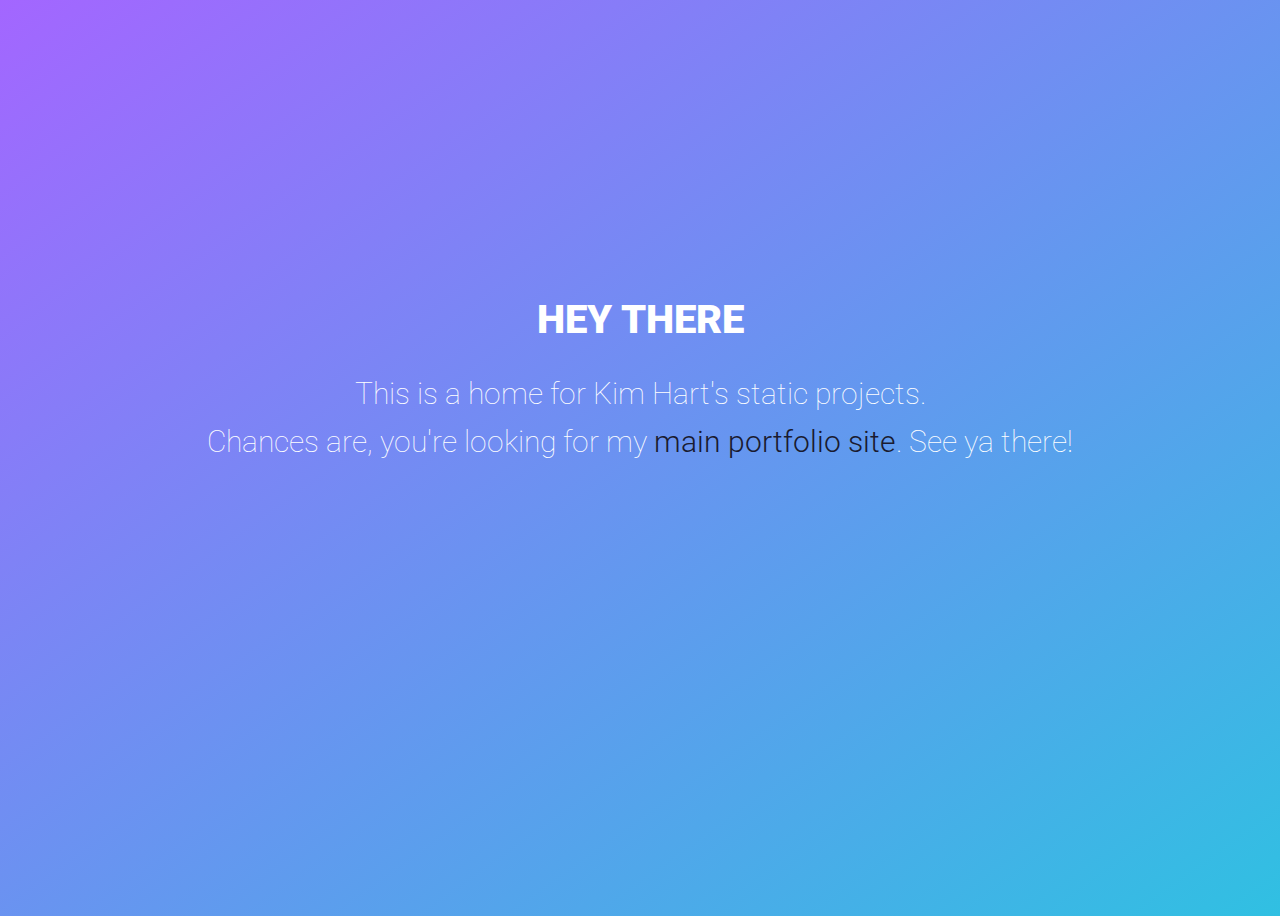
<file: index.html>
<!DOCTYPE html>
<html lang="en">

<head>
  <meta charset="utf-8">
  <meta name="viewport" content="width=device-width,initial-scale=1,shrink-to-fit=no">
  <title>Kim Hart Projects</title>
  <link href="https://fonts.googleapis.com/css?family=Roboto:100,300,400,700,900&display=swap" rel="stylesheet">  
  <link href="main.css" rel="stylesheet">
</head>

<body>
  <div>
    <h1>Hey there</h1>
    <h2>This is a home for Kim Hart's static projects. <br/> Chances are, you're looking for my <a href="https://kimhart.nyc">main portfolio site</a>. See ya there!</h2>
  </div>
</body>

</html>
</file>
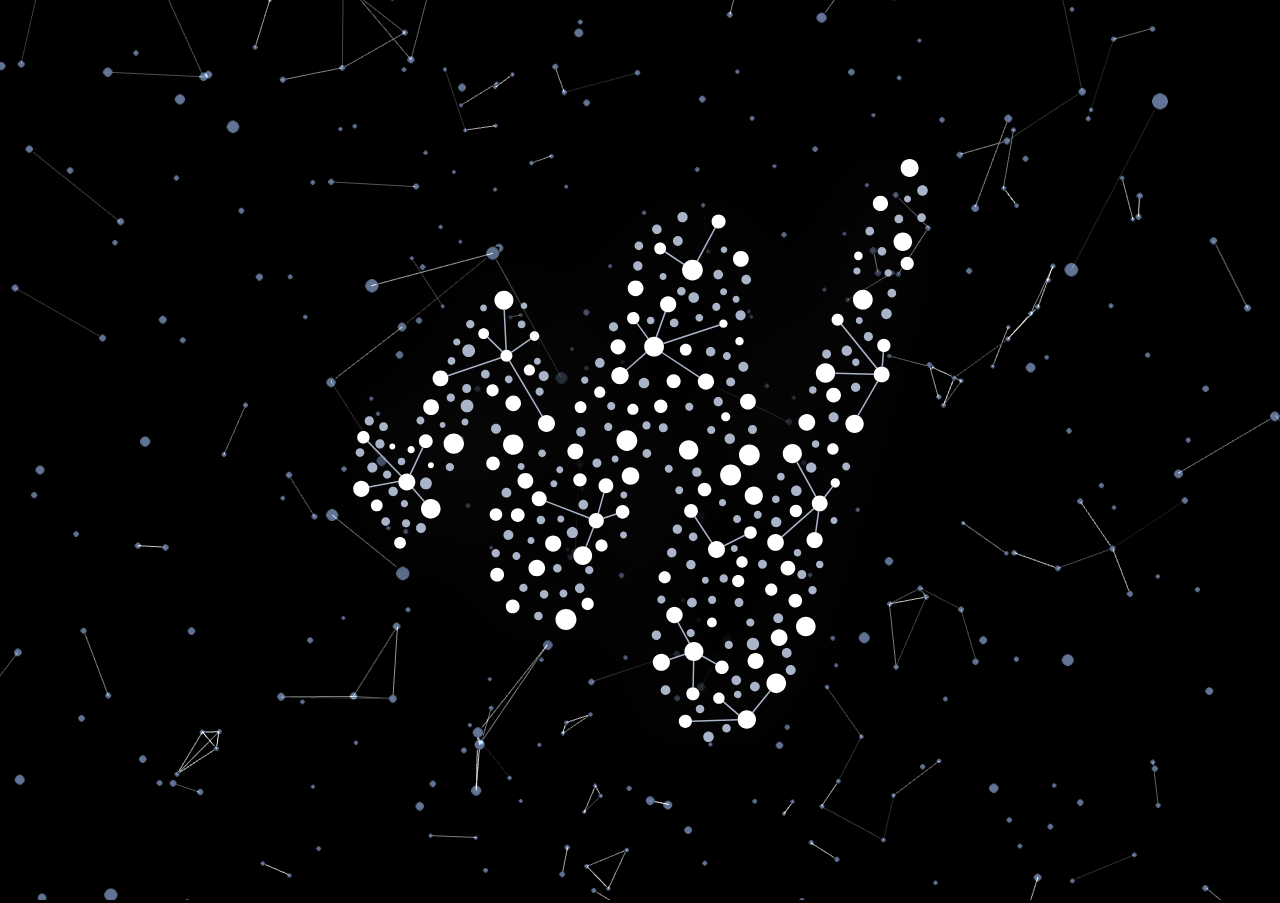
<file: orbital-particles/index.html>
<!doctype html>
<html>
  <head>
    <meta charset="utf-8">
    <meta http-equiv="x-ua-compatible" content="ie=edge">
    <title>Orbital Particles</title>
    <meta name="viewport" content="width=device-width, initial-scale=1, shrink-to-fit=no">
    <link rel="stylesheet" href="style.css">
    <script src="dat.gui.min.js"></script>
    <script src="three.min.js"></script>
    <script src="OrbitControls.js"></script>
    <script src="stats.min.js"></script>
  </head>
  <body>
    <div id="container"></div>
    <div class="logo-background">
      <img class="swoosh-background" src="insights-swoosh.png">
    </div>
    <div class="logo-container">
      <svg width="575px" height="583px" viewBox="0 0 575.2 583.6" style="enable-background:new 0 0 575.2 583.6;" xml:space="preserve">
      <style type="text/css">
      	.st0{fill:#AAB4C8;}
      	.st1{fill:#FFFFFF;}
      </style>
      <g>
      	<g>
      		<path class="st0" d="M371.4,388l21.1-10.6c-0.3-0.4-0.6-0.9-0.7-1.4l-21.2,10.6C370.9,387.1,371.3,387.5,371.4,388z"/>
      		<path class="st0" d="M310.8,185.5l56.2-18.7c-0.3-0.4-0.4-0.9-0.5-1.5L310.3,184C310.5,184.5,310.7,185,310.8,185.5z"/>
      		<path class="st0" d="M340.1,502.2l-0.6,26.6c0.2,0,0.4-0.1,0.6-0.1c0.3,0,0.6,0.1,0.9,0.2l0.6-26.7c-0.2,0-0.4,0.1-0.5,0.1
      			C340.7,502.3,340.4,502.3,340.1,502.2z"/>
      		<path class="st0" d="M363.7,504.8l-14.1-8c-0.2,0.5-0.5,0.9-0.7,1.4l14,7.9C363.1,505.6,363.4,505.3,363.7,504.8z"/>
      		<path class="st0" d="M311.7,93.5l18.9,12.7c0.3-0.5,0.5-0.9,0.9-1.3l-18.9-12.7C312.3,92.7,312,93.1,311.7,93.5z"/>
      		<path class="st0" d="M337.2,484.2l-11.5-20.8c-0.4,0.3-0.9,0.6-1.4,0.7l11.5,20.8C336.3,484.7,336.7,484.4,337.2,484.2z"/>
      		<path class="st0" d="M346.9,217.7l-37.4-24.6c-0.3,0.4-0.6,0.8-0.9,1.2L346,219C346.3,218.6,346.6,218.1,346.9,217.7z"/>
      		<path class="st0" d="M341.2,358.3l17.2,26.2c0.4-0.3,0.8-0.6,1.3-0.9l-17.2-26.2C342.1,357.8,341.7,358.1,341.2,358.3z"/>
      		<path class="st0" d="M71.8,342.4L60,328.9c-0.3,0.4-0.8,0.7-1.2,1l11.9,13.5C71,343,71.4,342.7,71.8,342.4z"/>
      		<path class="st0" d="M70.5,289c-0.5-0.2-0.9-0.4-1.4-0.7l-12.7,27.1c0.5,0.2,0.9,0.4,1.4,0.7L70.5,289z"/>
      		<path class="st0" d="M246,354.9l5.8-20.7c-0.5-0.1-1-0.1-1.5-0.3l-5.8,20.7C245,354.7,245.6,354.8,246,354.9z"/>
      		<path class="st0" d="M192.8,343.4l43.3,16.6c0.1-0.5,0.3-1,0.5-1.5L193.3,342C193.2,342.5,193,343,192.8,343.4z"/>
      		<path class="st0" d="M48.6,316.6l-33.5-34.4c-0.3,0.4-0.6,0.8-1.1,1.1l33.4,34.2C47.8,317.2,48.2,316.9,48.6,316.6z"/>
      		<path class="st0" d="M416.7,532l-17.5,21.5c0.4,0.3,0.8,0.6,1.2,1l17.5-21.5C417.5,532.7,417.1,532.3,416.7,532z"/>
      		<path class="st0" d="M524.5,222l-19.9,34.4c0.5,0.2,1,0.3,1.4,0.6l19.7-34.1C525.3,222.6,524.9,222.3,524.5,222z"/>
      		<path class="st0" d="M45.2,323.3c0-0.4,0.2-0.8,0.2-1.2l-29.7,5.5c0.2,0.5,0.2,1,0.3,1.5l29.2-5.4
      			C45.2,323.5,45.2,323.4,45.2,323.3z"/>
      		<path class="st0" d="M147.7,198.2l-53.3,18c0.2,0.5,0.4,0.9,0.5,1.5l53.2-17.9C147.9,199.2,147.8,198.7,147.7,198.2z"/>
      		<path class="st0" d="M239.9,368.7l-7.5,19.3c0.5,0.1,1,0.3,1.4,0.5l7.5-19.4C240.8,369.1,240.3,368.9,239.9,368.7z"/>
      		<path class="st0" d="M304.2,178.5l9.1-25.4c-0.5-0.1-1-0.2-1.5-0.4l-9.2,25.4C303.2,178.2,303.7,178.3,304.2,178.5z"/>
      		<path class="st0" d="M263.2,354.5l-13,4.4c0.2,0.5,0.3,1,0.4,1.5l13.1-4.4C263.4,355.5,263.3,355,263.2,354.5z"/>
      		<path class="st0" d="M369.9,543.8l15.7,13.4c0.2-0.5,0.5-0.9,0.8-1.4l-15.5-13.3C370.6,543.1,370.3,543.5,369.9,543.8z"/>
      		<path class="st0" d="M345.1,102.5l18-33.5c-0.5-0.2-0.9-0.5-1.3-0.8l-18.1,33.6C344.2,102,344.7,102.2,345.1,102.5z"/>
      		<path class="st0" d="M292.8,193.2l-19.8,17.4c0.4,0.4,0.6,0.8,0.9,1.2l19.8-17.4C293.4,194,293.1,193.6,292.8,193.2z"/>
      		<path class="st0" d="M155.8,202.5l32.9,55.6c0.4-0.3,0.8-0.6,1.3-0.9l-32.9-55.6C156.7,202,156.3,202.3,155.8,202.5z"/>
      		<path class="st0" d="M134,178.9l14.7,14.5c0.3-0.4,0.7-0.8,1.1-1.1L135,177.8C134.7,178.2,134.4,178.6,134,178.9z"/>
      		<path class="st0" d="M153.4,191c0.2,0,0.3,0.1,0.5,0.1l-2-40.4c-0.3,0-0.6,0.1-0.9,0.1c-0.2,0-0.4,0-0.6-0.1l2,40.5
      			C152.7,191.2,153,191,153.4,191z"/>
      		<path class="st0" d="M158.7,194.3l19.4-13.6c-0.4-0.4-0.6-0.8-0.9-1.3L157.8,193C158.1,193.4,158.4,193.8,158.7,194.3z"/>
      		<path class="st0" d="M429.3,379.1l32.3-28.5c-0.4-0.4-0.6-0.8-1-1.2l-32.3,28.5C428.8,378.2,429,378.7,429.3,379.1z"/>
      		<path class="st0" d="M465.2,352.3l-2.9,21c0.5,0,1,0.2,1.5,0.3l2.9-21C466.1,352.6,465.7,352.4,465.2,352.3z"/>
      		<path class="st0" d="M531.2,193.2c-0.4,0-0.8-0.2-1.2-0.3l-1.1,14.7c0.1,0,0.1,0,0.2,0c0.5,0,0.9,0.2,1.3,0.3l1.1-14.7
      			C531.4,193.2,531.3,193.2,531.2,193.2z"/>
      		<path class="st0" d="M479.3,327.5l-8.2,10.7c0.4,0.3,0.9,0.5,1.3,0.9l8.2-10.7C480,328.1,479.6,327.9,479.3,327.5z"/>
      		<path class="st0" d="M521.1,215.6c0-0.3,0.2-0.6,0.2-1l-38.7-1c0,0.2,0.1,0.3,0.1,0.5c0,0.3-0.1,0.7-0.1,1l38.7,1
      			C521.2,216,521.1,215.8,521.1,215.6z"/>
      		<path class="st0" d="M384.9,562.1c0-0.3-0.1-0.7-0.1-1c0-0.2,0-0.3,0.1-0.5l-45.8,1.4c0,0.3,0.2,0.6,0.2,1c0,0.2-0.1,0.4-0.1,0.6
      			L384.9,562.1z"/>
      		<path class="st0" d="M331.9,495.1l-15.6,5.2c0.2,0.5,0.2,1,0.3,1.5l15.7-5.3C332.2,496.1,332,495.6,331.9,495.1z"/>
      		<path class="st0" d="M488,165.9l35.5,44c0.4-0.4,0.8-0.6,1.3-0.9l-35.5-44C488.9,165.4,488.4,165.6,488,165.9z"/>
      		<path class="st0" d="M463.9,337.6l-19-34.6c-0.4,0.3-0.9,0.5-1.4,0.7l19.1,34.8C463,338.1,463.4,337.8,463.9,337.6z"/>
      		<path class="st0" d="M283.3,164.6l11.5,15.8c0.4-0.3,0.8-0.6,1.2-0.9l-11.5-15.7C284.2,164.1,283.7,164.3,283.3,164.6z"/>
      	</g>
      	<path class="st0" d="M315.9,306.1c2.2,0,4,1.8,4,4c0,2.2-1.8,4-4,4c-2.2,0-4-1.8-4-4C311.9,307.9,313.7,306.1,315.9,306.1z
      		 M375.1,419.9c0-2.3-1.9-4.2-4.2-4.2c-2.3,0-4.2,1.9-4.2,4.2s1.9,4.2,4.2,4.2C373.2,424.1,375.1,422.2,375.1,419.9z M339.1,439.1
      		c-2.7,0-4.9,2.2-4.9,4.9c0,2.7,2.2,4.9,4.9,4.9c2.7,0,4.9-2.2,4.9-4.9C344,441.2,341.8,439.1,339.1,439.1z M326.4,327.5
      		c-2.2,0-4,1.8-4,4c0,2.2,1.8,4,4,4c2.2,0,4-1.8,4-4C330.4,329.2,328.6,327.5,326.4,327.5z M337.9,478.7c2.3,0,4.1-1.8,4.1-4.1
      		c0-2.3-1.8-4.1-4.1-4.1c-2.3,0-4.1,1.8-4.1,4.1C333.8,476.8,335.6,478.7,337.9,478.7z M340.3,373.8c-2.4,0-4.4,2-4.4,4.4
      		c0,2.4,2,4.4,4.4,4.4c2.4,0,4.4-2,4.4-4.4C344.7,375.7,342.7,373.8,340.3,373.8z M386.2,448.4c2.5,0,4.5-2,4.5-4.5
      		c0-2.5-2-4.5-4.5-4.5c-2.5,0-4.5,2-4.5,4.5C381.8,446.4,383.8,448.4,386.2,448.4z M381.5,386.4c-1.9,0-3.5,1.6-3.5,3.5
      		c0,1.9,1.6,3.5,3.5,3.5c1.9,0,3.5-1.6,3.5-3.5C385,388,383.4,386.4,381.5,386.4z M356,421.7c0-1.9-1.6-3.5-3.5-3.5
      		c-1.9,0-3.5,1.6-3.5,3.5s1.6,3.5,3.5,3.5C354.5,425.1,356,423.6,356,421.7z M388.3,360.4c0-2.2-1.8-4-4-4c-2.2,0-4,1.8-4,4
      		c0,2.2,1.8,4,4,4C386.5,364.4,388.3,362.6,388.3,360.4z M338.1,410.8c2.6,0,4.7-2.1,4.7-4.7c0-2.6-2.1-4.7-4.7-4.7
      		c-2.6,0-4.7,2.1-4.7,4.7C333.4,408.7,335.5,410.8,338.1,410.8z M314.2,394.1c0,2.6,2.1,4.7,4.7,4.7c2.6,0,4.7-2.1,4.7-4.7
      		c0-2.6-2.1-4.7-4.7-4.7C316.3,389.4,314.2,391.5,314.2,394.1z M363.5,143.9c-2.3,0-4.1,1.8-4.1,4.1c0,2.3,1.8,4.1,4.1,4.1
      		c2.3,0,4.1-1.8,4.1-4.1C367.6,145.8,365.7,143.9,363.5,143.9z M337.4,529.3c-2.1,0.5-3.7,2.3-3.7,4.5c0,0,0,0.1,0,0.1
      		C334.2,531.9,335.5,530.2,337.4,529.3z M346.5,162.9c2.1,0,3.9-1.7,3.9-3.9c0-2.1-1.7-3.9-3.9-3.9c-2.1,0-3.9,1.7-3.9,3.9
      		C342.6,161.2,344.4,162.9,346.5,162.9z M324.2,132.4c0,2.4,1.9,4.3,4.3,4.3c2.4,0,4.3-1.9,4.3-4.3c0-2.4-1.9-4.3-4.3-4.3
      		C326.1,128.1,324.2,130.1,324.2,132.4z M316.9,164.1c0,2.4,2,4.4,4.4,4.4c2.4,0,4.4-2,4.4-4.4s-2-4.4-4.4-4.4
      		C318.9,159.8,316.9,161.7,316.9,164.1z M324.5,366c-2.6,0-4.7,2.1-4.7,4.7c0,2.6,2.1,4.7,4.7,4.7c2.6,0,4.7-2.1,4.7-4.7
      		C329.2,368.1,327.1,366,324.5,366z M336.4,244c-2.3,0-4.1,1.8-4.1,4.1c0,2.3,1.8,4.1,4.1,4.1c2.3,0,4.1-1.8,4.1-4.1
      		C340.5,245.8,338.7,244,336.4,244z M340.9,144c2.9,0,5.3-2.4,5.3-5.3s-2.4-5.3-5.3-5.3c-2.9,0-5.3,2.4-5.3,5.3S337.9,144,340.9,144
      		z M339.3,313.5c0,2.6,2.1,4.7,4.7,4.7c2.6,0,4.7-2.1,4.7-4.7s-2.1-4.7-4.7-4.7C341.5,308.8,339.3,310.9,339.3,313.5z M384.9,539.8
      		c2.1,0,3.8-1.7,3.8-3.8c0-2.1-1.7-3.8-3.8-3.8c-2.1,0-3.8,1.7-3.8,3.8C381,538.1,382.7,539.8,384.9,539.8z M409,356.2
      		c0-2.2-1.8-4-4-4c-2.2,0-4,1.8-4,4c0,2.2,1.8,4,4,4C407.2,360.2,409,358.4,409,356.2z M400.2,479.2c-3.4,0-6.2,2.8-6.2,6.2
      		c0,3.4,2.8,6.2,6.2,6.2c3.4,0,6.2-2.8,6.2-6.2C406.4,482,403.6,479.2,400.2,479.2z M390.6,203c-2.8,0-5,2.2-5,5c0,2.8,2.2,5,5,5
      		c2.8,0,5-2.2,5-5C395.7,205.3,393.4,203,390.6,203z M407,528.1c0-2.7-2.2-4.9-4.9-4.9c-2.7,0-4.9,2.2-4.9,4.9
      		c0,2.7,2.2,4.9,4.9,4.9C404.8,533,407,530.8,407,528.1z M347.2,554.9c2.4,0,4.3-1.9,4.3-4.3c0-2.4-1.9-4.3-4.3-4.3
      		c-2.4,0-4.3,1.9-4.3,4.3C342.9,553,344.8,554.9,347.2,554.9z M365.4,110.8c-2.7,0-4.8,2.2-4.8,4.9c0,2.7,2.2,4.9,4.8,4.9
      		c2.7,0,4.9-2.2,4.9-4.9C370.2,113,368.1,110.8,365.4,110.8z M365.4,238.3c-2.6,0-4.6,2.1-4.6,4.6c0,2.6,2.1,4.6,4.6,4.6
      		c2.6,0,4.6-2.1,4.6-4.6C370.1,240.4,368,238.3,365.4,238.3z M377.8,218.6c-2.5,0-4.5,2-4.5,4.6c0,2.5,2,4.5,4.5,4.5
      		c2.5,0,4.6-2,4.6-4.5C382.3,220.7,380.3,218.6,377.8,218.6z M359.3,445.5c2.2,0,4.1-1.8,4.1-4.1c0-2.2-1.8-4.1-4.1-4.1
      		c-2.2,0-4.1,1.8-4.1,4.1C355.3,443.7,357.1,445.5,359.3,445.5z M370.8,129.4c-2,0-3.5,1.6-3.5,3.5c0,2,1.6,3.5,3.5,3.5
      		c2,0,3.5-1.6,3.5-3.5C374.4,130.9,372.8,129.4,370.8,129.4z M366.1,344c0,2,1.6,3.6,3.6,3.6c2,0,3.6-1.6,3.6-3.6
      		c0-2-1.6-3.6-3.6-3.6C367.7,340.4,366.1,342,366.1,344z M382.2,280.1c0-2.9-2.3-5.2-5.2-5.2c-2.9,0-5.2,2.3-5.2,5.2
      		c0,2.9,2.3,5.2,5.2,5.2C379.9,285.3,382.2,283,382.2,280.1z M397.5,468.1c2.3,0,4.1-1.8,4.1-4.1c0-2.3-1.8-4.1-4.1-4.1
      		c-2.3,0-4.1,1.8-4.1,4.1C393.4,466.2,395.2,468.1,397.5,468.1z M383.5,526.7c2.7,0,4.8-2.2,4.8-4.8c0-2.7-2.2-4.8-4.8-4.8
      		c-2.7,0-4.8,2.2-4.8,4.8C378.7,524.6,380.8,526.7,383.5,526.7z M380.1,486.4c0-2.3-1.8-4.1-4.1-4.1c-2.3,0-4.1,1.8-4.1,4.1
      		s1.8,4.1,4.1,4.1C378.3,490.5,380.1,488.6,380.1,486.4z M305.9,269.1c0,2.5,2,4.5,4.5,4.5c2.5,0,4.5-2,4.5-4.5c0-2.5-2-4.5-4.5-4.5
      		C308,264.5,305.9,266.6,305.9,269.1z M358.4,267.2c-2.2,0-4.1,1.8-4.1,4.1c0,2.2,1.8,4.1,4.1,4.1c2.2,0,4.1-1.8,4.1-4.1
      		C362.5,269,360.7,267.2,358.4,267.2z M357.8,188.2c-2.6,0-4.7,2.1-4.7,4.7c0,2.6,2.1,4.7,4.7,4.7c2.6,0,4.7-2.1,4.7-4.7
      		C362.6,190.3,360.4,188.2,357.8,188.2z M158.3,334c0-2.7-2.2-4.9-4.9-4.9c-2.7,0-4.9,2.2-4.9,4.9s2.2,4.9,4.9,4.9
      		C156.1,339,158.3,336.8,158.3,334z M51.3,348.6c2,0,3.6-1.6,3.6-3.6c0-2-1.6-3.6-3.6-3.6c-2,0-3.6,1.6-3.6,3.6
      		C47.7,347,49.3,348.6,51.3,348.6z M24.3,308.8c0-2.8-2.3-5.1-5.1-5.1c-2.8,0-5.1,2.3-5.1,5.1c0,2.8,2.3,5.1,5.1,5.1
      		C22,313.9,24.3,311.6,24.3,308.8z M72.8,318.9c-3.3,0-5.9,2.6-5.9,5.9s2.7,5.9,5.9,5.9c3.3,0,5.9-2.6,5.9-5.9S76,318.9,72.8,318.9z
      		 M29.8,315.9c0,2.3,1.9,4.2,4.2,4.2c2.3,0,4.2-1.9,4.2-4.2c0-2.3-1.9-4.2-4.2-4.2C31.6,311.7,29.8,313.6,29.8,315.9z M97.7,234.8
      		c-2.3,0-4.2,1.9-4.2,4.2s1.9,4.2,4.2,4.2c2.3,0,4.2-1.9,4.2-4.2S100,234.8,97.7,234.8z M258.7,300.2c0,1.9,1.6,3.5,3.5,3.5
      		c1.9,0,3.5-1.6,3.5-3.5c0-1.9-1.6-3.5-3.5-3.5C260.3,296.7,258.7,298.3,258.7,300.2z M228,268.6c-2.6,0-4.7,2.1-4.7,4.7
      		c0,2.6,2.1,4.7,4.7,4.7c2.6,0,4.7-2.1,4.7-4.7C232.7,270.6,230.6,268.6,228,268.6z M230.4,350.8c2.7,0,4.8-2.2,4.8-4.8
      		s-2.2-4.8-4.8-4.8c-2.7,0-4.8,2.2-4.8,4.8S227.7,350.8,230.4,350.8z M274.4,336.4c0-1.9-1.6-3.5-3.5-3.5c-1.9,0-3.5,1.6-3.5,3.5
      		c0,1.9,1.6,3.5,3.5,3.5C272.8,339.9,274.4,338.3,274.4,336.4z M546.2,64.4c2.4,0,4.4-2,4.4-4.4c0-2.4-2-4.4-4.4-4.4
      		c-2.4,0-4.4,2-4.4,4.4C541.8,62.5,543.8,64.4,546.2,64.4z M554.9,36.5c-2,0-3.5,1.6-3.5,3.5c0,2,1.6,3.5,3.5,3.5
      		c2,0,3.5-1.6,3.5-3.5C558.5,38,556.9,36.5,554.9,36.5z M531.9,114.1c0,2,1.6,3.7,3.7,3.7c2,0,3.7-1.6,3.7-3.7c0-2-1.6-3.7-3.7-3.7
      		C533.6,110.4,531.9,112.1,531.9,114.1z M109.1,229.8c0,2.5,2,4.5,4.5,4.5c2.5,0,4.5-2,4.5-4.5c0-2.5-2-4.5-4.5-4.5
      		C111.1,225.3,109.1,227.3,109.1,229.8z M236.3,407.3c-2.3,0-4.2,1.9-4.2,4.2c0,2.3,1.9,4.2,4.2,4.2c2.3,0,4.2-1.9,4.2-4.2
      		C240.5,409.2,238.6,407.3,236.3,407.3z M167.4,397.5c0-2.2-1.8-4-4-4c-2.2,0-4,1.8-4,4c0,2.2,1.8,4,4,4
      		C165.6,401.5,167.4,399.7,167.4,397.5z M187.9,357c-2.4,0-4.3,1.9-4.3,4.3s1.9,4.3,4.3,4.3c2.4,0,4.3-1.9,4.3-4.3
      		S190.2,357,187.9,357z M206.5,434.9c0,2.2,1.8,4,4,4c2.2,0,4-1.8,4-4c0-2.2-1.8-4-4-4C208.3,430.8,206.5,432.6,206.5,434.9z
      		 M211.3,360.4c0-2-1.6-3.5-3.5-3.5c-2,0-3.5,1.6-3.5,3.5s1.6,3.5,3.5,3.5C209.8,364,211.3,362.4,211.3,360.4z M178,385.4
      		c1.9,0,3.5-1.6,3.5-3.5c0-1.9-1.6-3.5-3.5-3.5c-1.9,0-3.5,1.6-3.5,3.5C174.5,383.9,176.1,385.4,178,385.4z M310.2,121
      		c2,0,3.5-1.6,3.5-3.5c0-2-1.6-3.5-3.5-3.5c-2,0-3.5,1.6-3.5,3.5C306.7,119.5,308.3,121,310.2,121z M382.7,156.5
      		c0,2.8,2.3,5.1,5.1,5.1c2.8,0,5.1-2.3,5.1-5.1c0-2.8-2.3-5.1-5.1-5.1C385,151.5,382.7,153.7,382.7,156.5z M142.7,398.9
      		c2.3,0,4.2-1.9,4.2-4.2c0-2.3-1.9-4.2-4.2-4.2c-2.3,0-4.2,1.9-4.2,4.2C138.6,397,140.4,398.9,142.7,398.9z M200.9,321.5
      		c-1.9,0-3.5,1.6-3.5,3.5c0,1.9,1.6,3.5,3.5,3.5c1.9,0,3.5-1.6,3.5-3.5C204.4,323.1,202.9,321.5,200.9,321.5z M189.1,298.5
      		c2.1,0,3.9-1.7,3.9-3.9c0-2.1-1.7-3.9-3.9-3.9c-2.1,0-3.9,1.7-3.9,3.9C185.2,296.7,187,298.5,189.1,298.5z M168.1,311.2
      		c2,0,3.5-1.6,3.5-3.5c0-2-1.6-3.5-3.5-3.5c-2,0-3.5,1.6-3.5,3.5C164.5,309.6,166.1,311.2,168.1,311.2z M155.7,216.7
      		c-2.1,0-3.9,1.7-3.9,3.9c0,2.1,1.7,3.9,3.9,3.9c2.1,0,3.9-1.7,3.9-3.9C159.6,218.4,157.9,216.7,155.7,216.7z M190.7,232.9
      		c0-2.3-1.9-4.1-4.1-4.1c-2.3,0-4.1,1.9-4.1,4.1s1.9,4.1,4.1,4.1C188.8,237,190.7,235.1,190.7,232.9z M219.4,368.3
      		c-3.1,0-5.6,2.5-5.6,5.6c0,3.1,2.5,5.6,5.6,5.6c3.1,0,5.6-2.5,5.6-5.6C225,370.8,222.5,368.3,219.4,368.3z M143,265.1
      		c-2.8,0-5,2.2-5,5c0,2.8,2.2,5,5,5c2.8,0,5-2.2,5-5C147.9,267.3,145.7,265.1,143,265.1z M304,75.2c2.6,0,4.8-2.1,4.8-4.8
      		c0-2.6-2.1-4.8-4.8-4.8c-2.6,0-4.8,2.1-4.8,4.8C299.2,73,301.4,75.2,304,75.2z M32.5,358.5c-2.4,0-4.4,2-4.4,4.4
      		c0,2.4,2,4.4,4.4,4.4c2.4,0,4.4-2,4.4-4.4C36.9,360.5,35,358.5,32.5,358.5z M44.7,332.9c0-2.6-2.1-4.7-4.7-4.7
      		c-2.6,0-4.7,2.1-4.7,4.7c0,2.6,2.1,4.7,4.7,4.7C42.6,337.6,44.7,335.5,44.7,332.9z M52.9,360.5c-2.3,0-4.2,1.9-4.2,4.2
      		s1.9,4.2,4.2,4.2c2.3,0,4.2-1.9,4.2-4.2S55.3,360.5,52.9,360.5z M6.8,298.3c2.5,0,4.4-2,4.4-4.4c0-2.5-2-4.4-4.4-4.4
      		c-2.5,0-4.4,2-4.4,4.4C2.4,296.3,4.4,298.3,6.8,298.3z M16.1,266.8c2.5,0,4.6-2.1,4.6-4.6s-2.1-4.6-4.6-4.6c-2.5,0-4.6,2.1-4.6,4.6
      		S13.5,266.8,16.1,266.8z M26.8,289.8c2.6,0,4.6-2.1,4.6-4.6c0-2.6-2.1-4.6-4.6-4.6c-2.6,0-4.6,2.1-4.6,4.6
      		C22.2,287.7,24.2,289.8,26.8,289.8z M96.8,304.2c-2.3,0-4.2,1.9-4.2,4.2c0,2.3,1.9,4.2,4.2,4.2c2.3,0,4.2-1.9,4.2-4.2
      		C101,306.1,99.2,304.2,96.8,304.2z M111.9,259.8c-2,0-3.5,1.6-3.5,3.5c0,2,1.6,3.5,3.5,3.5c2,0,3.5-1.6,3.5-3.5
      		C115.4,261.3,113.8,259.8,111.9,259.8z M114,240.8c-3.5,0-6.4,2.9-6.4,6.4s2.9,6.4,6.4,6.4c3.5,0,6.4-2.9,6.4-6.4
      		S117.5,240.8,114,240.8z M136.7,215.4c0-2.4-1.9-4.4-4.4-4.4c-2.4,0-4.4,1.9-4.4,4.4c0,2.4,1.9,4.4,4.4,4.4
      		C134.7,219.8,136.7,217.9,136.7,215.4z M30.4,272.4c2.5,0,4.4-2,4.4-4.4c0-2.5-2-4.4-4.4-4.4c-2.5,0-4.4,2-4.4,4.4
      		C25.9,270.4,27.9,272.4,30.4,272.4z M92.4,266.2c0-1.6-1.3-2.9-2.9-2.9c-1.6,0-2.9,1.3-2.9,2.9c0,1.6,1.3,2.9,2.9,2.9
      		C91.1,269.1,92.4,267.8,92.4,266.2z M67.9,364.4c-2.7,0-5,2.2-5,5s2.2,5,5,5c2.7,0,5-2.2,5-5S70.7,364.4,67.9,364.4z M171,150.2
      		c1.8,0,3.3-1.5,3.3-3.3s-1.5-3.3-3.3-3.3c-1.8,0-3.3,1.5-3.3,3.3S169.2,150.2,171,150.2z M168.6,169.5c2.1,0,3.9-1.7,3.9-3.9
      		s-1.7-3.9-3.9-3.9c-2.1,0-3.9,1.7-3.9,3.9S166.4,169.5,168.6,169.5z M185.8,217.2c0,2.8,2.2,5,5,5c2.8,0,5-2.2,5-5s-2.2-5-5-5
      		C188,212.3,185.8,214.5,185.8,217.2z M180.9,202.5c0,1.9,1.6,3.5,3.5,3.5c1.9,0,3.5-1.6,3.5-3.5c0-1.9-1.6-3.5-3.5-3.5
      		C182.5,199,180.9,200.6,180.9,202.5z M130.5,152.5c1.9,0,3.4-1.5,3.4-3.4s-1.5-3.4-3.4-3.4c-1.9,0-3.4,1.5-3.4,3.4
      		S128.6,152.5,130.5,152.5z M103.7,186.8c2,0,3.6-1.6,3.6-3.6c0-2-1.6-3.6-3.6-3.6c-2,0-3.6,1.6-3.6,3.6
      		C100.1,185.2,101.7,186.8,103.7,186.8z M67.3,265.8c2.2,0,4-1.8,4-4c0-2.2-1.8-4-4-4c-2.2,0-4,1.8-4,4
      		C63.4,264.1,65.2,265.8,67.3,265.8z M98.4,206.1c2.2,0,3.9-1.8,3.9-3.9c0-2.2-1.8-3.9-3.9-3.9c-2.2,0-3.9,1.8-3.9,3.9
      		C94.5,204.3,96.2,206.1,98.4,206.1z M115.6,198.3c3.5,0,6.4-2.9,6.4-6.4c0-3.5-2.9-6.4-6.4-6.4c-3.5,0-6.4,2.9-6.4,6.4
      		C109.2,195.5,112.1,198.3,115.6,198.3z M48.4,306.6c2.1,0,3.8-1.7,3.8-3.8c0-2.1-1.7-3.8-3.8-3.8c-2.1,0-3.8,1.7-3.8,3.8
      		C44.5,304.9,46.2,306.6,48.4,306.6z M206.8,314.6c1.9,0,3.5-1.6,3.5-3.5s-1.6-3.5-3.5-3.5c-1.9,0-3.5,1.6-3.5,3.5
      		S204.9,314.6,206.8,314.6z M117.2,169.6c2.3,0,4.2-1.9,4.2-4.2c0-2.3-1.9-4.2-4.2-4.2c-2.3,0-4.2,1.9-4.2,4.2
      		C113.1,167.7,115,169.6,117.2,169.6z M459.8,427.5c-2.3,0-4.2,1.9-4.2,4.2c0,2.3,1.9,4.2,4.2,4.2c2.3,0,4.2-1.9,4.2-4.2
      		C464,429.4,462.1,427.5,459.8,427.5z M467,402.1c-2.1,0-3.7,1.7-3.7,3.8s1.7,3.8,3.7,3.8c2.1,0,3.8-1.7,3.8-3.8
      		S469.1,402.1,467,402.1z M355.7,573c-2.9,0-5.3,2.4-5.3,5.3c0,2.9,2.4,5.3,5.3,5.3c2.9,0,5.3-2.4,5.3-5.3
      		C361,575.4,358.6,573,355.7,573z M373.7,565.6c-2.4,0-4.3,1.9-4.3,4.3c0,2.4,1.9,4.3,4.3,4.3c2.4,0,4.3-1.9,4.3-4.3
      		C378,567.5,376.1,565.6,373.7,565.6z M438,506.6c-2.7,0-5,2.2-5,5c0,2.7,2.2,5,5,5c2.7,0,5-2.2,5-5
      		C443,508.8,440.7,506.6,438,506.6z M481.3,358.4c-1.9,0-3.5,1.6-3.5,3.5c0,1.9,1.6,3.5,3.5,3.5c1.9,0,3.5-1.6,3.5-3.5
      		C484.7,359.9,483.2,358.4,481.3,358.4z M569.9,26.3c-2.9,0-5.3,2.4-5.3,5.3s2.4,5.3,5.3,5.3c2.9,0,5.3-2.4,5.3-5.3
      		S572.9,26.3,569.9,26.3z M493.5,303.7c-2.2,0-4,1.8-4,4c0,2.2,1.8,4,4,4c2.2,0,4-1.8,4-4C497.5,305.4,495.7,303.7,493.5,303.7z
      		 M569,54.4c-2.4,0-4.3,1.9-4.3,4.3c0,2.4,1.9,4.3,4.3,4.3c2.4,0,4.3-1.9,4.3-4.3C573.3,56.4,571.3,54.4,569,54.4z M539.2,129.9
      		c-2.4,0-4.4,2-4.4,4.4s2,4.4,4.4,4.4c2.4,0,4.4-2,4.4-4.4S541.6,129.9,539.2,129.9z M533.8,149.7c-2.9,0-5.3,2.4-5.3,5.3
      		s2.4,5.3,5.3,5.3c2.9,0,5.3-2.4,5.3-5.3S536.7,149.7,533.8,149.7z M296.4,224.2c0-2.9-2.4-5.3-5.3-5.3c-2.9,0-5.3,2.4-5.3,5.3
      		c0,2.9,2.4,5.3,5.3,5.3C294,229.5,296.4,227.1,296.4,224.2z M191.1,431.5c-2.4,0-4.3,1.9-4.3,4.3s1.9,4.3,4.3,4.3
      		c2.4,0,4.3-1.9,4.3-4.3S193.5,431.5,191.1,431.5z M312.7,526.7c-2.7,0-4.9,2.2-4.9,4.9s2.2,4.9,4.9,4.9c2.7,0,4.9-2.2,4.9-4.9
      		S315.5,526.7,312.7,526.7z M185.4,453.2c-2.4,0-4.3,1.9-4.3,4.3c0,2.4,1.9,4.3,4.3,4.3c2.4,0,4.3-1.9,4.3-4.3
      		C189.7,455.2,187.8,453.2,185.4,453.2z M170.4,425.1c-2.3,0-4.2,1.9-4.2,4.2c0,2.3,1.9,4.2,4.2,4.2c2.3,0,4.2-1.9,4.2-4.2
      		C174.7,427,172.8,425.1,170.4,425.1z M231.6,429.8c0-2.6-2.1-4.8-4.8-4.8c-2.6,0-4.8,2.1-4.8,4.8c0,2.6,2.1,4.8,4.8,4.8
      		C229.5,434.6,231.6,432.5,231.6,429.8z M208.7,409.6c0-2.4-1.9-4.3-4.3-4.3c-2.4,0-4.3,1.9-4.3,4.3s1.9,4.3,4.3,4.3
      		C206.8,414,208.7,412,208.7,409.6z M303.5,481.5c2.6,0,4.7-2.1,4.7-4.7c0-2.6-2.1-4.7-4.7-4.7c-2.6,0-4.7,2.1-4.7,4.7
      		C298.8,479.4,300.9,481.5,303.5,481.5z M270.6,372.8c-2,0-3.5,1.6-3.5,3.5s1.6,3.5,3.5,3.5c2,0,3.5-1.6,3.5-3.5
      		S272.6,372.8,270.6,372.8z M294,290.4c-2.4,0-4.4,2-4.4,4.4c0,2.4,2,4.4,4.4,4.4c2.4,0,4.4-2,4.4-4.4
      		C298.4,292.4,296.4,290.4,294,290.4z M293.6,270.8c2.3,0,4.1-1.8,4.1-4.1s-1.8-4.1-4.1-4.1c-2.2,0-4.1,1.8-4.1,4.1
      		S291.3,270.8,293.6,270.8z M160.4,376.3c0-2.8-2.2-5-5-5c-2.8,0-5,2.3-5,5s2.3,5,5,5C158.1,381.3,160.4,379,160.4,376.3z
      		 M423.1,344.6c2.1,0,3.9-1.7,3.9-3.9s-1.7-3.9-3.9-3.9c-2.1,0-3.9,1.7-3.9,3.9S420.9,344.6,423.1,344.6z M453.6,416
      		c0-2.5-2-4.5-4.5-4.5c-2.5,0-4.5,2-4.5,4.5c0,2.5,2,4.5,4.5,4.5C451.6,420.5,453.6,418.5,453.6,416z M425.5,454.7
      		c-2.7,0-4.9,2.2-4.9,4.9c0,2.7,2.2,4.9,4.9,4.9c2.7,0,4.9-2.2,4.9-4.9C430.4,456.9,428.2,454.7,425.5,454.7z M448.5,394.1
      		c0-2.1-1.7-3.8-3.8-3.8c-2.1,0-3.7,1.7-3.7,3.8s1.7,3.8,3.7,3.8C446.9,397.9,448.5,396.2,448.5,394.1z M231.8,225
      		c2,0,3.7-1.6,3.7-3.7c0-2-1.6-3.7-3.7-3.7c-2,0-3.7,1.6-3.7,3.7C228.2,223.3,229.8,225,231.8,225z M463.7,308.9
      		c0-2.9-2.3-5.2-5.2-5.2c-2.9,0-5.2,2.3-5.2,5.2s2.3,5.2,5.2,5.2C461.4,314,463.7,311.7,463.7,308.9z M507.7,228.6
      		c0-2.6-2.1-4.7-4.7-4.7c-2.6,0-4.7,2.1-4.7,4.7s2.1,4.7,4.7,4.7C505.6,233.2,507.7,231.2,507.7,228.6z M438.9,494.5
      		c0-2.7-2.2-4.9-4.9-4.9c-2.7,0-4.9,2.2-4.9,4.9c0,2.7,2.2,4.9,4.9,4.9C436.7,499.4,438.9,497.2,438.9,494.5z M533.7,92.4
      		c0-2.4-2-4.4-4.4-4.4c-2.4,0-4.4,2-4.4,4.4c0,2.4,2,4.4,4.4,4.4C531.8,96.7,533.7,94.8,533.7,92.4z M506.6,165.1
      		c1.9,0,3.5-1.6,3.5-3.5c0-1.9-1.6-3.5-3.5-3.5c-1.9,0-3.5,1.6-3.5,3.5C503.1,163.5,504.7,165.1,506.6,165.1z M511.1,177.8
      		c0,2.6,2.1,4.6,4.6,4.6c2.6,0,4.6-2.1,4.6-4.6c0-2.6-2.1-4.6-4.6-4.6C513.2,173.1,511.1,175.2,511.1,177.8z M308.5,445.1
      		c2.2,0,4.1-1.8,4.1-4.1c0-2.2-1.8-4.1-4.1-4.1c-2.2,0-4.1,1.8-4.1,4.1C304.4,443.3,306.2,445.1,308.5,445.1z M480.9,253.6
      		c-2.8,0-5,2.2-5,5c0,2.8,2.2,5,5,5c2.8,0,5-2.2,5-5C485.9,255.8,483.6,253.6,480.9,253.6z M443.6,326.8c-2.9,0-5.3,2.4-5.3,5.3
      		c0,2.9,2.4,5.3,5.3,5.3c2.9,0,5.3-2.4,5.3-5.3C448.9,329.2,446.5,326.8,443.6,326.8z M499.4,203.4c0,2,1.6,3.7,3.7,3.7
      		c2,0,3.7-1.6,3.7-3.7c0-2-1.6-3.7-3.7-3.7C501,199.7,499.4,201.3,499.4,203.4z M488.9,192c0,2.9,2.3,5.2,5.2,5.2
      		c2.9,0,5.2-2.3,5.2-5.2c0-2.9-2.3-5.2-5.2-5.2C491.2,186.8,488.9,189.1,488.9,192z M459.1,285.3c0,2.1,1.7,3.8,3.8,3.8
      		c2.1,0,3.8-1.7,3.8-3.8c0-2.1-1.7-3.8-3.8-3.8C460.8,281.5,459.1,283.2,459.1,285.3z M284.9,111.8c2.6,0,4.7-2.1,4.7-4.7
      		c0-2.6-2.1-4.7-4.7-4.7c-2.6,0-4.7,2.1-4.7,4.7C280.3,109.7,282.3,111.8,284.9,111.8z M286,91.3c2.4,0,4.4-2,4.4-4.4
      		s-2-4.4-4.4-4.4c-2.4,0-4.4,2-4.4,4.4S283.6,91.3,286,91.3z M297.8,165.4c2.1,0,3.8-1.7,3.8-3.8c0-2.1-1.7-3.8-3.8-3.8
      		c-2.1,0-3.8,1.7-3.8,3.8C294,163.7,295.7,165.4,297.8,165.4z M367.9,90.9c0,1.8,1.5,3.3,3.3,3.3c1.8,0,3.3-1.5,3.3-3.3
      		c0-1.8-1.5-3.3-3.3-3.3C369.4,87.7,367.9,89.1,367.9,90.9z M517.1,76.6c2.4,0,4.4-2,4.4-4.4c0-2.4-2-4.4-4.4-4.4
      		c-2.4,0-4.4,2-4.4,4.4C512.8,74.7,514.7,76.6,517.1,76.6z M325,87c2.7,0,4.9-2.2,4.9-4.9s-2.2-4.9-4.9-4.9c-2.7,0-4.9,2.2-4.9,4.9
      		S322.3,87,325,87z M244,308.7c2.5,0,4.5-2,4.5-4.5c0-2.5-2-4.5-4.5-4.5c-2.5,0-4.5,2-4.5,4.5C239.5,306.6,241.5,308.7,244,308.7z
      		 M246.9,208.9c2.6,0,4.8-2.1,4.8-4.8c0-2.6-2.1-4.8-4.8-4.8c-2.6,0-4.8,2.1-4.8,4.8C242.1,206.8,244.3,208.9,246.9,208.9z
      		 M258.3,251.4c2.3,0,4.1-1.8,4.1-4.1c0-2.3-1.8-4.1-4.1-4.1c-2.3,0-4.1,1.8-4.1,4.1C254.2,249.6,256,251.4,258.3,251.4z
      		 M255.3,272.3c2.3,0,4.1-1.8,4.1-4.1c0-2.3-1.8-4.1-4.1-4.1c-2.3,0-4.1,1.8-4.1,4.1C251.2,270.4,253,272.3,255.3,272.3z
      		 M260.6,172.6c2.6,0,4.6-2.1,4.6-4.6s-2.1-4.6-4.6-4.6c-2.6,0-4.6,2.1-4.6,4.6S258,172.6,260.6,172.6z M329.7,63.3
      		c2.8,0,5.1-2.3,5.1-5.1c0-2.8-2.3-5.1-5.1-5.1c-2.8,0-5.1,2.3-5.1,5.1C324.6,61.1,326.9,63.3,329.7,63.3z M460.1,235
      		c2.1,0,3.8-1.7,3.8-3.8c0-2.1-1.7-3.8-3.8-3.8c-2.1,0-3.8,1.7-3.8,3.8C456.3,233.3,458,235,460.1,235z M428.1,321.9
      		c2.2,0,3.9-1.8,3.9-3.9c0-2.2-1.8-3.9-3.9-3.9c-2.2,0-3.9,1.8-3.9,3.9C424.2,320.1,426,321.9,428.1,321.9z M370.1,197.1
      		c0,2.2,1.8,4,4,4c2.2,0,4-1.8,4-4c0-2.2-1.8-4-4-4C371.9,193.1,370.1,194.9,370.1,197.1z M473.9,199.8c2.5,0,4.5-2,4.5-4.5
      		c0-2.5-2-4.5-4.5-4.5c-2.5,0-4.5,2-4.5,4.5C469.4,197.7,471.5,199.8,473.9,199.8z M504.3,115.7c2,0,3.6-1.6,3.6-3.6
      		c0-2-1.6-3.6-3.6-3.6c-2,0-3.6,1.6-3.6,3.6C500.7,114.1,502.3,115.7,504.3,115.7z M422.2,368.5c3.8,0.9,7.2-2.4,6.3-6.3
      		c-0.4-1.8-1.9-3.3-3.7-3.7c-3.9-0.9-7.2,2.4-6.3,6.3C418.9,366.5,420.4,368,422.2,368.5z M388.6,120.7c0,2.7,2.2,4.9,4.8,4.9
      		c2.7,0,4.9-2.2,4.9-4.9c0-2.7-2.2-4.9-4.9-4.9C390.7,115.8,388.6,118,388.6,120.7z M383.3,143.9c2,0,3.5-1.6,3.5-3.5
      		s-1.6-3.5-3.5-3.5c-2,0-3.5,1.6-3.5,3.5S381.4,143.9,383.3,143.9z M405.2,405.7c0,2.5,2,4.5,4.5,4.5c2.5,0,4.5-2,4.5-4.5
      		c0-2.5-2-4.5-4.5-4.5C407.2,401.2,405.2,403.2,405.2,405.7z M399.7,266.2c-2.5,0-4.5,2-4.5,4.5c0,2.5,2,4.5,4.5,4.5
      		c2.5,0,4.5-2,4.5-4.5C404.2,268.2,402.2,266.2,399.7,266.2z"/>
      	<g>
      		<path class="st1" d="M176.7,177.3c0-2.7,2.2-4.8,4.8-4.8c2.7,0,4.8,2.2,4.8,4.8c0,2.7-2.2,4.8-4.8,4.8
      			C178.9,182.1,176.7,180,176.7,177.3z M159.4,197c0-3.3-2.7-6-6-6c-3.3,0-6,2.7-6,6c0,3.3,2.7,6,6,6
      			C156.7,203,159.4,200.3,159.4,197z M87.4,227.6c4.4,0,7.9-3.5,7.9-7.9c0-4.4-3.5-7.9-7.9-7.9c-4.4,0-7.9,3.5-7.9,7.9
      			C79.5,224,83.1,227.6,87.4,227.6z M150.9,150.8c5.2,0,9.5-4.2,9.5-9.5c0-5.2-4.2-9.5-9.5-9.5c-5.2,0-9.5,4.2-9.5,9.5
      			C141.5,146.6,145.7,150.8,150.9,150.8z M193.5,273.3c4.7,0,8.5-3.8,8.5-8.5c0-4.7-3.8-8.5-8.5-8.5c-4.7,0-8.5,3.8-8.5,8.5
      			C185.1,269.5,188.9,273.3,193.5,273.3z M136,174.9c0-3-2.4-5.4-5.4-5.4c-3,0-5.4,2.4-5.4,5.4c0,3,2.4,5.4,5.4,5.4
      			C133.5,180.3,136,177.9,136,174.9z M364,463.9c0-2.7-2.2-4.9-4.9-4.9c-2.7,0-4.9,2.2-4.9,4.9c0,2.7,2.2,4.9,4.9,4.9
      			C361.8,468.8,364,466.6,364,463.9z M368.3,258c0,2.6,2.1,4.6,4.6,4.6c2.6,0,4.6-2.1,4.6-4.6c0-2.6-2.1-4.6-4.6-4.6
      			C370.4,253.3,368.3,255.4,368.3,258z M366.4,164.8c0,2.3,1.9,4.2,4.2,4.2c2.3,0,4.2-1.9,4.2-4.2c0-2.3-1.9-4.2-4.2-4.2
      			C368.2,160.6,366.4,162.5,366.4,164.8z M390.9,182.5c0-2.3-1.9-4.2-4.2-4.2c-2.3,0-4.2,1.9-4.2,4.2c0,2.3,1.9,4.2,4.2,4.2
      			C389,186.7,390.9,184.8,390.9,182.5z M557,0c-5,0-9,4-9,9c0,5,4,9,9,9c5,0,9-4,9-9C566,4,562,0,557,0z M559.5,82.8
      			c0-5.1-4.1-9.3-9.3-9.3c-5.1,0-9.3,4.1-9.3,9.3c0,5.1,4.1,9.3,9.3,9.3C555.3,92.1,559.5,87.9,559.5,82.8z M505.7,101.3
      			c2.4,0,4.3-1.9,4.3-4.3c0-2.4-1.9-4.3-4.3-4.3c-2.4,0-4.3,1.9-4.3,4.3C501.4,99.4,503.3,101.3,505.7,101.3z M510.2,130.9
      			c-5.5,0-9.9,4.4-9.9,9.9c0,5.5,4.4,9.9,9.9,9.9c5.5,0,9.9-4.4,9.9-9.9C520.1,135.4,515.7,130.9,510.2,130.9z M484.9,154.8
      			c-3.3,0-6,2.7-6,6s2.7,6,6,6c3.3,0,6-2.7,6-6S488.2,154.8,484.9,154.8z M531.2,180c-3.7,0-6.6,3-6.6,6.6c0,3.7,3,6.6,6.6,6.6
      			c3.7,0,6.6-3,6.6-6.6C537.8,183,534.9,180,531.2,180z M472.8,223.9c5.4,0,9.7-4.4,9.7-9.7c0-5.4-4.4-9.7-9.7-9.7
      			c-5.4,0-9.7,4.4-9.7,9.7C463.1,219.6,467.5,223.9,472.8,223.9z M480.9,228.9c-4.1,0-7.4,3.3-7.4,7.4s3.3,7.4,7.4,7.4
      			c4.1,0,7.4-3.3,7.4-7.4S485,228.9,480.9,228.9z M454.1,272c4.6,0,8.4-3.7,8.4-8.4c0-4.6-3.7-8.4-8.4-8.4c-4.6,0-8.4,3.7-8.4,8.4
      			C445.8,268.3,449.5,272,454.1,272z M485.9,290.3c0-3.2-2.6-5.7-5.7-5.7c-3.2,0-5.7,2.6-5.7,5.7s2.6,5.7,5.7,5.7
      			C483.4,296,485.9,293.5,485.9,290.3z M482.6,319.7c-2.6,0-4.6,2.1-4.6,4.6c0,2.6,2.1,4.6,4.6,4.6c2.6,0,4.6-2.1,4.6-4.6
      			C487.3,321.8,485.2,319.7,482.6,319.7z M467,336.9c-4.4,0-7.9,3.5-7.9,7.9c0,4.4,3.5,7.9,7.9,7.9c4.4,0,7.9-3.5,7.9-7.9
      			C474.9,340.4,471.3,336.9,467,336.9z M443.2,346.2c-3.4,0-6.2,2.8-6.2,6.2c0,3.4,2.8,6.2,6.2,6.2c3.4,0,6.2-2.8,6.2-6.2
      			C449.4,349,446.7,346.2,443.2,346.2z M461.9,373.3c-4.4,0-8.1,3.6-8.1,8.1s3.6,8.1,8.1,8.1c4.4,0,8.1-3.6,8.1-8.1
      			S466.3,373.3,461.9,373.3z M442.6,409.5c0-4.1-3.3-7.4-7.4-7.4c-4.1,0-7.4,3.3-7.4,7.4s3.3,7.4,7.4,7.4
      			C439.3,416.8,442.6,413.6,442.6,409.5z M449.4,442.1c0-3.7-3-6.8-6.8-6.8c-3.7,0-6.8,3-6.8,6.8c0,3.7,3,6.8,6.8,6.8
      			C446.4,448.8,449.4,445.8,449.4,442.1z M453.1,458.2c-5.4,0-9.8,4.4-9.8,9.8c0,5.4,4.4,9.8,9.8,9.8c5.4,0,9.8-4.4,9.8-9.8
      			C462.9,462.6,458.5,458.2,453.1,458.2z M426.4,470.7c-4.6,0-8.4,3.8-8.4,8.4s3.8,8.4,8.4,8.4c4.6,0,8.4-3.8,8.4-8.4
      			S431,470.7,426.4,470.7z M366.1,534c-3.1,0-5.7,2.5-5.7,5.7c0,3.1,2.5,5.7,5.7,5.7c3.1,0,5.7-2.5,5.7-5.7
      			C371.8,536.5,369.3,534,366.1,534z M340.1,528.7c-3.7,0-6.6,3-6.6,6.6c0,3.7,3,6.6,6.6,6.6c3.7,0,6.6-3,6.6-6.6
      			C346.7,531.7,343.7,528.7,340.1,528.7z M332.5,556.3c-3.7,0-6.6,3-6.6,6.6c0,3.7,3,6.6,6.6,6.6c3.7,0,6.6-3,6.6-6.6
      			C339.2,559.2,336.2,556.3,332.5,556.3z M402.8,494.6c-4.4,0-8,3.6-8,8s3.6,8,8,8c4.4,0,8-3.6,8-8S407.3,494.6,402.8,494.6z
      			 M341.1,483.4c-5.2,0-9.5,4.2-9.5,9.5s4.2,9.5,9.5,9.5c5.2,0,9.5-4.2,9.5-9.5S346.3,483.4,341.1,483.4z M308.5,495.2
      			c-4.8,0-8.6,3.9-8.6,8.6c0,4.8,3.9,8.6,8.6,8.6c4.8,0,8.6-3.9,8.6-8.6C317.1,499,313.2,495.2,308.5,495.2z M329.8,456.5
      			c0-4.5-3.7-8.2-8.2-8.2c-4.5,0-8.2,3.7-8.2,8.2s3.7,8.2,8.2,8.2C326.1,464.7,329.8,461,329.8,456.5z M389.2,397.7
      			c-3.1,0-5.7,2.5-5.7,5.7c0,3.1,2.5,5.7,5.7,5.7c3.1,0,5.7-2.5,5.7-5.7C394.9,400.3,392.3,397.7,389.2,397.7z M355.2,391
      			c0,4.7,3.8,8.5,8.5,8.5c4.7,0,8.5-3.8,8.5-8.5s-3.8-8.5-8.5-8.5C358.9,382.6,355.2,386.4,355.2,391z M404,373.9
      			c0-3.5-2.8-6.3-6.3-6.3c-3.5,0-6.3,2.8-6.3,6.3c0,3.5,2.8,6.3,6.3,6.3C401.2,380.2,404,377.4,404,373.9z M331.3,352.3
      			c0,3.8,3.1,6.9,6.9,6.9c3.8,0,6.9-3.1,6.9-6.9c0-3.8-3.1-6.9-6.9-6.9C334.4,345.4,331.3,348.5,331.3,352.3z M391.9,337
      			c0,5,4.1,9.1,9.1,9.1c5,0,9.1-4.1,9.1-9.1c0-5-4.1-9.1-9.1-9.1C395.9,327.9,391.9,331.9,391.9,337z M386.2,296.3
      			c0,5.8,4.7,10.4,10.4,10.4c5.8,0,10.4-4.7,10.4-10.4c0-5.8-4.7-10.4-10.4-10.4C390.8,285.8,386.2,290.5,386.2,296.3z M314.6,247.5
      			c0-3.7-3-6.7-6.7-6.7c-3.7,0-6.7,3-6.7,6.7c0,3.7,3,6.7,6.7,6.7C311.6,254.2,314.6,251.2,314.6,247.5z M332.9,196.8
      			c3.3,0,5.9-2.6,5.9-5.9c0-3.3-2.6-5.9-5.9-5.9c-3.3,0-5.9,2.6-5.9,5.9C327,194.2,329.6,196.8,332.9,196.8z M311.1,187.9
      			c0-5.5-4.4-9.9-9.9-9.9c-5.5,0-9.9,4.4-9.9,9.9c0,5.5,4.4,9.9,9.9,9.9C306.7,197.8,311.1,193.3,311.1,187.9z M307.2,145.4
      			c0,4.5,3.6,8.1,8.1,8.1c4.5,0,8.1-3.6,8.1-8.1c0-4.5-3.6-8.1-8.1-8.1C310.8,137.2,307.2,140.9,307.2,145.4z M282.7,121.6
      			c-4.4,0-7.9,3.5-7.9,7.9c0,4.4,3.6,7.9,7.9,7.9c4.4,0,7.9-3.5,7.9-7.9C290.7,125.2,287.1,121.6,282.7,121.6z M387.3,242.9
      			c0,4.4,3.6,7.9,7.9,7.9c4.4,0,7.9-3.5,7.9-7.9c0-4.4-3.5-7.9-7.9-7.9C390.8,235,387.3,238.5,387.3,242.9z M388.1,107.9
      			c4.4,0,7.9-3.5,7.9-7.9c0-4.4-3.5-7.9-7.9-7.9c-4.4,0-7.9,3.5-7.9,7.9C380.2,104.4,383.7,107.9,388.1,107.9z M280.4,153.1
      			c-3.4,0-6.2,2.8-6.2,6.2c0,3.4,2.8,6.2,6.2,6.2c3.4,0,6.2-2.8,6.2-6.2C286.5,155.8,283.8,153.1,280.4,153.1z M265.2,195.6
      			c4.2,0,7.6-3.4,7.6-7.6c0-4.2-3.4-7.6-7.6-7.6c-4.2,0-7.6,3.4-7.6,7.6C257.6,192.2,261,195.6,265.2,195.6z M275.8,216.8
      			c0-4.8-3.9-8.7-8.7-8.7c-4.8,0-8.7,3.9-8.7,8.7c0,4.8,3.9,8.7,8.7,8.7C271.9,225.5,275.8,221.6,275.8,216.8z M227.6,254.3
      			c3.2,0,5.9-2.6,5.9-5.9c0-3.2-2.6-5.9-5.9-5.9c-3.2,0-5.9,2.6-5.9,5.9C221.8,251.7,224.4,254.3,227.6,254.3z M222.3,300.6
      			c4.4,0,7.9-3.5,7.9-7.9c0-4.3-3.5-7.9-7.9-7.9c-4.3,0-7.9,3.5-7.9,7.9C214.5,297.1,218,300.6,222.3,300.6z M227,314.5
      			c-3.7,0-6.7,3-6.7,6.7c0,3.7,3,6.7,6.7,6.7c3.7,0,6.7-3,6.7-6.7C233.7,317.5,230.7,314.5,227,314.5z M277.6,308.5
      			c-4.9,0-8.8,4-8.8,8.8s4,8.8,8.8,8.8c4.9,0,8.8-4,8.8-8.8S282.5,308.5,277.6,308.5z M253,319.7c-4.1,0-7.4,3.3-7.4,7.4
      			c0,4.1,3.3,7.4,7.4,7.4c4.1,0,7.4-3.3,7.4-7.4C260.4,323,257.1,319.7,253,319.7z M248.6,380.8c-3.4,0-6.1,2.7-6.1,6.1
      			c0,3.4,2.7,6.1,6.1,6.1c3.4,0,6.1-2.7,6.1-6.1C254.7,383.5,252,380.8,248.6,380.8z M234.7,439.3c-3.4,0-6.1,2.7-6.1,6.1
      			c0,3.4,2.7,6.1,6.1,6.1c3.4,0,6.1-2.7,6.1-6.1C240.9,442.1,238.1,439.3,234.7,439.3z M229.8,387.6c-5.2,0-9.4,4.2-9.4,9.4
      			c0,5.2,4.2,9.4,9.4,9.4c5.2,0,9.4-4.2,9.4-9.4C239.2,391.8,235,387.6,229.8,387.6z M208.3,385c0-4.5-3.6-8.1-8.1-8.1
      			c-4.5,0-8.1,3.6-8.1,8.1c0,4.5,3.6,8.1,8.1,8.1C204.7,393.1,208.3,389.5,208.3,385z M159.7,441c-3.8,0-6.9,3.1-6.9,6.9
      			c0,3.8,3.1,6.9,6.9,6.9c3.8,0,6.9-3.1,6.9-6.9C166.6,444.2,163.5,441,159.7,441z M183.8,401.2c-4.6,0-8.3,3.7-8.3,8.3
      			c0,4.6,3.7,8.3,8.3,8.3c4.6,0,8.3-3.7,8.3-8.3C192.1,405,188.4,401.2,183.8,401.2z M142.9,362.2c3.5,0,6.3-2.8,6.3-6.3
      			c0-3.5-2.8-6.3-6.3-6.3c-3.5,0-6.3,2.8-6.3,6.3C136.6,359.4,139.4,362.2,142.9,362.2z M186.2,332.6c-4.1,0-7.5,3.3-7.5,7.5
      			c0,4.1,3.3,7.5,7.5,7.5c4.1,0,7.5-3.3,7.5-7.5C193.7,335.9,190.3,332.6,186.2,332.6z M180.3,322.1c0-4.4-3.5-7.9-7.9-7.9
      			c-4.4,0-7.9,3.5-7.9,7.9c0,4.4,3.5,7.9,7.9,7.9C176.8,330,180.3,326.5,180.3,322.1z M146.8,304.7c0-3.7-3-6.8-6.8-6.8
      			c-3.7,0-6.8,3-6.8,6.8c0,3.7,3,6.8,6.8,6.8C143.8,311.5,146.8,308.4,146.8,304.7z M160.2,275.7c-5.6,0-10.2,4.6-10.2,10.2
      			c0,5.6,4.6,10.2,10.2,10.2c5.6,0,10.2-4.6,10.2-10.2C170.4,280.3,165.8,275.7,160.2,275.7z M152.4,244.6c0,4.3,3.5,7.8,7.8,7.8
      			c4.3,0,7.8-3.5,7.8-7.8s-3.5-7.8-7.8-7.8C155.9,236.9,152.4,240.4,152.4,244.6z M133.4,231.6c0,3.4,2.8,6.1,6.1,6.1
      			c3.4,0,6.1-2.7,6.1-6.1c0-3.4-2.7-6.1-6.1-6.1C136.2,225.4,133.4,228.2,133.4,231.6z M176.4,216.8c3.1,0,5.6-2.5,5.6-5.6
      			c0-3.1-2.5-5.6-5.6-5.6c-3.1,0-5.6,2.5-5.6,5.6C170.8,214.3,173.3,216.8,176.4,216.8z M78,256.3c4.3,0,7.9-3.5,7.9-7.9
      			c0-4.3-3.5-7.9-7.9-7.9c-4.3,0-7.9,3.5-7.9,7.9C70.1,252.8,73.7,256.3,78,256.3z M79.6,282.5c0-3.8-3.1-6.9-6.9-6.9
      			c-3.8,0-6.9,3.1-6.9,6.9c0,3.8,3.1,6.9,6.9,6.9C76.5,289.4,79.6,286.3,79.6,282.5z M74.8,306.5c0,1.7,1.3,3,3,3c1.7,0,3-1.3,3-3
      			c0-1.7-1.3-3-3-3C76.2,303.5,74.9,304.8,74.8,306.5z M10.3,272.4c-3.4,0-6.3,2.7-6.3,6.1c0,3.4,2.7,6.3,6.1,6.3
      			c3.4,0,6.3-2.7,6.3-6.1C16.5,275.2,13.7,272.4,10.3,272.4z M42.2,287.8c0-1.7-1.3-3-3-3c-1.7,0-3,1.3-3,3c0,1.7,1.3,3,3,3
      			C40.8,290.8,42.1,289.5,42.2,287.8z M53.7,314.8c-4.7,0-8.5,3.8-8.5,8.5c0,4.7,3.8,8.5,8.5,8.5c4.7,0,8.5-3.8,8.5-8.5
      			C62.2,318.6,58.4,314.8,53.7,314.8z M77.7,340.4c-5.4,0-9.8,4.4-9.8,9.8c0,5.4,4.4,9.8,9.8,9.8c5.4,0,9.8-4.4,9.8-9.8
      			C87.5,344.8,83.1,340.4,77.7,340.4z M8.1,322.1c-4.5,0-8.1,3.6-8.1,8.1c0,4.5,3.6,8.1,8.1,8.1c4.5,0,8.1-3.6,8.1-8.1
      			C16.2,325.7,12.6,322.1,8.1,322.1z M58,294.6c2,0,3.6-1.6,3.6-3.6c0-2-1.6-3.6-3.6-3.6c-2,0-3.6,1.6-3.6,3.6
      			C54.4,293,56,294.6,58,294.6z M365.8,69.6c3.9,0,7-3.1,7-7c0-3.9-3.1-7-7-7c-3.9,0-7,3.1-7,7C358.7,66.4,361.9,69.6,365.8,69.6z
      			 M554.6,97.9c-3.7,0-6.6,3-6.6,6.6c0,3.7,3,6.6,6.6,6.6c3.7,0,6.6-3,6.6-6.6C561.2,100.8,558.2,97.9,554.6,97.9z M501.9,255.9
      			c-5.1,0-9.2,4.1-9.2,9.2c0,5.1,4.1,9.2,9.2,9.2c5.1,0,9.2-4.1,9.2-9.2C511.1,260.1,507,255.9,501.9,255.9z M439.6,304.5
      			c5.3,0,9.6-4.3,9.6-9.6c0-5.3-4.3-9.6-9.6-9.6c-5.3,0-9.6,4.3-9.6,9.6C430,300.2,434.3,304.5,439.6,304.5z M422.8,392.1
      			c4.6,0,8.3-3.7,8.3-8.3c0-4.6-3.7-8.3-8.3-8.3c-4.6,0-8.3,3.7-8.3,8.3C414.5,388.4,418.2,392.1,422.8,392.1z M423.5,515.1
      			c-5.4,0-9.8,4.4-9.8,9.8c0,5.4,4.4,9.8,9.8,9.8c5.4,0,9.8-4.4,9.8-9.8C433.3,519.5,428.9,515.1,423.5,515.1z M369.1,502
      			c-3.7,0-6.8,3-6.8,6.8s3,6.8,6.8,6.8c3.7,0,6.8-3,6.8-6.8S372.9,502,369.1,502z M394,551.9c-5.1,0-9.2,4.1-9.2,9.2
      			c0,5.1,4.1,9.2,9.2,9.2c5.1,0,9.2-4.1,9.2-9.2C403.2,556,399.1,551.9,394,551.9z M391.5,422.5c0-3.4-2.7-6.1-6.1-6.1
      			c-3.4,0-6.1,2.7-6.1,6.1c0,3.4,2.7,6.1,6.1,6.1C388.8,428.6,391.5,425.9,391.5,422.5z M418.5,437.2c3.4,0,6.1-2.7,6.1-6.1
      			c0-3.4-2.7-6.1-6.1-6.1c-3.4,0-6.1,2.7-6.1,6.1C412.4,434.4,415.2,437.2,418.5,437.2z M311.8,424.8c3.4,0,6.1-2.7,6.1-6.1
      			c0-3.4-2.7-6.1-6.1-6.1c-3.4,0-6.1,2.7-6.1,6.1C305.7,422.1,308.5,424.8,311.8,424.8z M358.5,330.8c0-3.7-3-6.8-6.8-6.8
      			c-3.7,0-6.8,3-6.8,6.8c0,3.7,3,6.8,6.8,6.8C355.5,337.6,358.5,334.6,358.5,330.8z M335.8,281.5c-5.3,0-9.7,4.3-9.7,9.7
      			c0,5.3,4.3,9.7,9.7,9.7c5.3,0,9.7-4.3,9.7-9.7C345.4,285.9,341.1,281.5,335.8,281.5z M313.8,222.4c0,3.9,3.1,7,7,7
      			c3.9,0,7-3.1,7-7s-3.1-7-7-7C316.9,215.4,313.8,218.6,313.8,222.4z M307.3,95.5c3.3,0,5.9-2.6,5.9-5.9c0-3.3-2.6-5.9-5.9-5.9
      			c-3.3,0-5.9,2.6-5.9,5.9C301.3,92.9,304,95.5,307.3,95.5z M345,222.8c0,4.5,3.6,8.1,8.1,8.1c4.5,0,8.1-3.6,8.1-8.1
      			s-3.6-8.1-8.1-8.1C348.7,214.6,345,218.3,345,222.8z M274,271.5c-5.7,0-10.4,4.6-10.4,10.4c0,5.7,4.6,10.4,10.4,10.4
      			c5.7,0,10.4-4.6,10.4-10.4C284.3,276.1,279.7,271.5,274,271.5z M269.7,346.4c-3.7,0-6.8,3-6.8,6.8s3,6.8,6.8,6.8
      			c3.7,0,6.8-3,6.8-6.8S273.4,346.4,269.7,346.4z M243.3,369.6c4.2,0,7.6-3.4,7.6-7.6c0-4.2-3.4-7.6-7.6-7.6c-4.2,0-7.6,3.4-7.6,7.6
      			C235.7,366.2,239.1,369.6,243.3,369.6z M164.7,349.5c-3.8,0-6.9,3.1-6.9,6.9c0,3.8,3.1,6.9,6.9,6.9c3.8,0,6.9-3.1,6.9-6.9
      			C171.7,352.6,168.6,349.5,164.7,349.5z M144.1,409.2c-3.8,0-6.9,3.1-6.9,6.9c0,3.8,3.1,6.9,6.9,6.9c3.8,0,6.9-3.1,6.9-6.9
      			C151.1,412.3,148,409.2,144.1,409.2z M213,450.4c-5.8,0-10.5,4.7-10.5,10.5s4.7,10.5,10.5,10.5c5.8,0,10.5-4.7,10.5-10.5
      			S218.8,450.4,213,450.4z M46.9,378.3c-3.3,0-5.9,2.6-5.9,5.9s2.6,5.9,5.9,5.9c3.3,0,5.9-2.6,5.9-5.9S50.2,378.3,46.9,378.3z
      			 M23.6,340.9c-3.3,0-5.9,2.6-5.9,5.9c0,3.3,2.6,5.9,5.9,5.9c3.3,0,5.9-2.6,5.9-5.9C29.5,343.5,26.9,340.9,23.6,340.9z M527.8,52.1
      			c4.2,0,7.6-3.4,7.6-7.6s-3.4-7.6-7.6-7.6c-4.2,0-7.6,3.4-7.6,7.6S523.6,52.1,527.8,52.1z M529,207.6c-4.4,0-8,3.6-8,8s3.6,8,8,8
      			c4.4,0,8-3.6,8-8S533.5,207.6,529,207.6z M388.3,316.4c0-5.8-4.7-10.5-10.5-10.5c-5.8,0-10.5,4.7-10.5,10.5
      			c0,5.8,4.7,10.5,10.5,10.5C383.6,326.9,388.3,322.2,388.3,316.4z M339.6,121.6c5.7,0,10.4-4.6,10.4-10.4c0-5.7-4.6-10.4-10.4-10.4
      			c-5.7,0-10.4,4.6-10.4,10.4C329.2,117,333.8,121.6,339.6,121.6z M246.8,239c3.1,0,5.6-2.5,5.6-5.6c0-3.1-2.5-5.6-5.6-5.6
      			c-3.1,0-5.6,2.5-5.6,5.6C241.3,236.5,243.7,239,246.8,239z M280,244.9c-3.1,0-5.6,2.5-5.6,5.6c0,3.1,2.5,5.6,5.6,5.6
      			c3.1,0,5.6-2.5,5.6-5.6C285.6,247.4,283.1,244.9,280,244.9z M100.7,274.7c-5.6,0-10.2,4.5-10.2,10.2c0,5.6,4.5,10.2,10.2,10.2
      			c5.6,0,10.2-4.5,10.2-10.2C110.8,279.3,106.3,274.7,100.7,274.7z"/>
      	</g>
      </g>
      </svg>
    </div>
  <script src="main.js"></script>
</body>
</html>
</file>
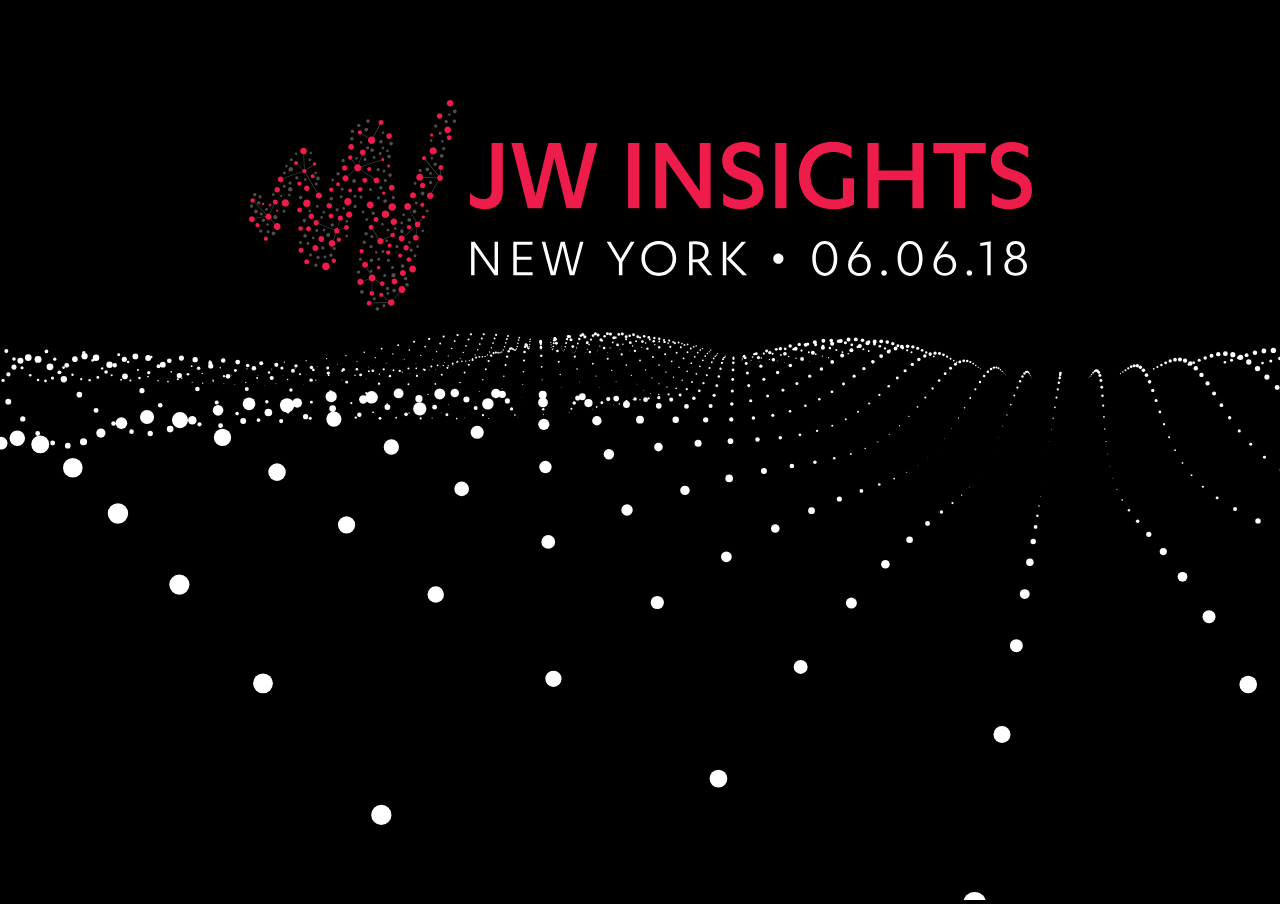
<file: particle-waves/index.html>
<!doctype html>
<html>
  <head>
    <meta charset="utf-8">
    <meta http-equiv="x-ua-compatible" content="ie=edge">
    <title>Particles Waves</title>
    <meta name="viewport" content="width=device-width, initial-scale=1, shrink-to-fit=no">
    <link rel="stylesheet" href="style.css">
    <script src="three.min.js"></script>
    <script src="Projector.js"></script>
    <script src="CanvasRenderer.js"></script>
    <script src="stats.min.js"></script>
  </head>
  <body>
    <div class="logo-container">
      <svg width="783px" height="210.7px" viewBox="0 0 783 210.7" style="enable-background:new 0 0 783 210.7;" xml:space="preserve">
      <style type="text/css">
      	.st0{fill:#4F4F4F;}
      	.st1{fill:#ED1C4A;}
      	.st2{fill:#ED1C4B;}
      	.st3{fill:#FFFFFF;}
      </style>
      <g>
      	<g>
      		<path class="st0" d="M114,110.5c0.8,0,1.4,0.6,1.4,1.4c0,0.8-0.6,1.4-1.4,1.4c-0.8,0-1.4-0.6-1.4-1.4
      			C112.6,111.2,113.3,110.5,114,110.5z M135.4,151.6c0-0.8-0.7-1.5-1.5-1.5c-0.8,0-1.5,0.7-1.5,1.5c0,0.8,0.7,1.5,1.5,1.5
      			C134.7,153.1,135.4,152.4,135.4,151.6z M122.4,158.5c-1,0-1.8,0.8-1.8,1.8c0,1,0.8,1.8,1.8,1.8c1,0,1.8-0.8,1.8-1.8
      			C124.2,159.3,123.4,158.5,122.4,158.5z M117.8,118.2c-0.8,0-1.4,0.6-1.4,1.4c0,0.8,0.6,1.4,1.4,1.4c0.8,0,1.4-0.6,1.4-1.4
      			C119.3,118.9,118.6,118.2,117.8,118.2z M122,172.8c0.8,0,1.5-0.7,1.5-1.5s-0.7-1.5-1.5-1.5c-0.8,0-1.5,0.7-1.5,1.5
      			S121.2,172.8,122,172.8z M122.9,134.9c-0.9,0-1.6,0.7-1.6,1.6c0,0.9,0.7,1.6,1.6,1.6c0.9,0,1.6-0.7,1.6-1.6
      			C124.4,135.7,123.7,134.9,122.9,134.9z M139.4,161.9c0.9,0,1.6-0.7,1.6-1.6c0-0.9-0.7-1.6-1.6-1.6c-0.9,0-1.6,0.7-1.6,1.6
      			C137.8,161.2,138.5,161.9,139.4,161.9z M137.7,139.5c-0.7,0-1.3,0.6-1.3,1.3c0,0.7,0.6,1.3,1.3,1.3c0.7,0,1.3-0.6,1.3-1.3
      			C139,140.1,138.4,139.5,137.7,139.5z M134.1,140.1l7.6-3.8c-0.1-0.2-0.2-0.3-0.3-0.5l-7.6,3.8C133.9,139.8,134,139.9,134.1,140.1z
      			 M128.5,152.2c0-0.7-0.6-1.3-1.3-1.3c-0.7,0-1.3,0.6-1.3,1.3c0,0.7,0.6,1.3,1.3,1.3C128,153.5,128.5,152.9,128.5,152.2z
      			 M140.2,130.1c0-0.8-0.6-1.4-1.4-1.4c-0.8,0-1.4,0.6-1.4,1.4c0,0.8,0.6,1.4,1.4,1.4C139.6,131.6,140.2,130.9,140.2,130.1z
      			 M122.1,148.3c0.9,0,1.7-0.8,1.7-1.7c0-0.9-0.8-1.7-1.7-1.7c-0.9,0-1.7,0.8-1.7,1.7C120.4,147.5,121.1,148.3,122.1,148.3z
      			 M112.2,67l20.3-6.7c-0.1-0.2-0.1-0.3-0.2-0.5L112,66.4C112.1,66.6,112.2,66.8,112.2,67z M113.5,142.3c0,0.9,0.8,1.7,1.7,1.7
      			c0.9,0,1.7-0.8,1.7-1.7c0-0.9-0.8-1.7-1.7-1.7C114.2,140.6,113.5,141.3,113.5,142.3z M131.2,52c-0.8,0-1.5,0.7-1.5,1.5
      			c0,0.8,0.7,1.5,1.5,1.5c0.8,0,1.5-0.7,1.5-1.5C132.7,52.6,132,52,131.2,52z M121.8,191.1c-0.8,0.2-1.3,0.8-1.3,1.6c0,0,0,0,0,0
      			C120.6,192,121.1,191.4,121.8,191.1z M125.1,58.8c0.8,0,1.4-0.6,1.4-1.4s-0.6-1.4-1.4-1.4c-0.8,0-1.4,0.6-1.4,1.4
      			S124.3,58.8,125.1,58.8z M117,47.8c0,0.9,0.7,1.6,1.6,1.6c0.9,0,1.6-0.7,1.6-1.6s-0.7-1.6-1.6-1.6C117.7,46.3,117,47,117,47.8z
      			 M114.4,59.3c0,0.9,0.7,1.6,1.6,1.6c0.9,0,1.6-0.7,1.6-1.6s-0.7-1.6-1.6-1.6C115.1,57.7,114.4,58.4,114.4,59.3z M117.1,132.1
      			c-0.9,0-1.7,0.8-1.7,1.7c0,0.9,0.8,1.7,1.7,1.7c0.9,0,1.7-0.8,1.7-1.7C118.8,132.9,118.1,132.1,117.1,132.1z M121.5,88.1
      			c-0.8,0-1.5,0.7-1.5,1.5s0.7,1.5,1.5,1.5c0.8,0,1.5-0.7,1.5-1.5S122.3,88.1,121.5,88.1z M123.1,52c1.1,0,1.9-0.9,1.9-1.9
      			s-0.9-1.9-1.9-1.9c-1.1,0-1.9,0.9-1.9,1.9S122,52,123.1,52z M122.5,113.2c0,0.9,0.8,1.7,1.7,1.7c0.9,0,1.7-0.8,1.7-1.7
      			s-0.8-1.7-1.7-1.7C123.3,111.5,122.5,112.2,122.5,113.2z M122.8,181.3l-0.2,9.6c0.1,0,0.1,0,0.2,0c0.1,0,0.2,0.1,0.3,0.1l0.2-9.6
      			c-0.1,0-0.1,0-0.2,0C123,181.4,122.9,181.3,122.8,181.3z M138.9,194.9c0.8,0,1.4-0.6,1.4-1.4c0-0.8-0.6-1.4-1.4-1.4
      			c-0.8,0-1.4,0.6-1.4,1.4C137.6,194.3,138.2,194.9,138.9,194.9z M147.7,128.6c0-0.8-0.6-1.4-1.4-1.4c-0.8,0-1.4,0.6-1.4,1.4
      			c0,0.8,0.6,1.4,1.4,1.4C147,130,147.7,129.4,147.7,128.6z M144.5,173c-1.2,0-2.2,1-2.2,2.2c0,1.2,1,2.2,2.2,2.2
      			c1.2,0,2.2-1,2.2-2.2C146.7,174,145.7,173,144.5,173z M141,73.3c-1,0-1.8,0.8-1.8,1.8c0,1,0.8,1.8,1.8,1.8c1,0,1.8-0.8,1.8-1.8
      			C142.9,74.1,142,73.3,141,73.3z M131.3,182.3l-5.1-2.9c-0.1,0.2-0.2,0.3-0.3,0.5l5.1,2.9C131.1,182.6,131.2,182.4,131.3,182.3z
      			 M146.9,190.6c0-1-0.8-1.8-1.8-1.8c-1,0-1.8,0.8-1.8,1.8c0,1,0.8,1.8,1.8,1.8C146.1,192.4,146.9,191.6,146.9,190.6z M125.3,200.3
      			c0.9,0,1.5-0.7,1.5-1.5c0-0.9-0.7-1.5-1.5-1.5c-0.9,0-1.5,0.7-1.5,1.5C123.8,199.6,124.5,200.3,125.3,200.3z M112.5,33.8l6.8,4.6
      			c0.1-0.2,0.2-0.3,0.3-0.5l-6.8-4.6C112.7,33.5,112.6,33.6,112.5,33.8z M131.9,40c-1,0-1.8,0.8-1.8,1.8c0,1,0.8,1.8,1.8,1.8
      			c1,0,1.8-0.8,1.8-1.8C133.7,40.8,132.9,40,131.9,40z M131.9,86c-0.9,0-1.7,0.7-1.7,1.7c0,0.9,0.7,1.7,1.7,1.7
      			c0.9,0,1.7-0.7,1.7-1.7C133.6,86.8,132.9,86,131.9,86z M136.4,78.9c-0.9,0-1.6,0.7-1.6,1.6c0,0.9,0.7,1.6,1.6,1.6
      			c0.9,0,1.6-0.7,1.6-1.6C138,79.7,137.3,78.9,136.4,78.9z M129.7,160.8c0.8,0,1.5-0.7,1.5-1.5c0-0.8-0.7-1.5-1.5-1.5
      			c-0.8,0-1.5,0.7-1.5,1.5C128.3,160.2,128.9,160.8,129.7,160.8z M133.9,46.7c-0.7,0-1.3,0.6-1.3,1.3c0,0.7,0.6,1.3,1.3,1.3
      			c0.7,0,1.3-0.6,1.3-1.3C135.2,47.3,134.6,46.7,133.9,46.7z M132.2,124.2c0,0.7,0.6,1.3,1.3,1.3c0.7,0,1.3-0.6,1.3-1.3
      			c0-0.7-0.6-1.3-1.3-1.3C132.8,122.9,132.2,123.5,132.2,124.2z M138,101.1c0-1-0.8-1.9-1.9-1.9c-1,0-1.9,0.8-1.9,1.9
      			c0,1,0.8,1.9,1.9,1.9C137.2,103,138,102.2,138,101.1z M143.5,169c0.8,0,1.5-0.7,1.5-1.5c0-0.8-0.7-1.5-1.5-1.5
      			c-0.8,0-1.5,0.7-1.5,1.5C142,168.3,142.7,169,143.5,169z M121.7,174.8l-4.1-7.5c-0.2,0.1-0.3,0.2-0.5,0.3l4.1,7.5
      			C121.4,175,121.6,174.9,121.7,174.8z M138.5,190.2c1,0,1.7-0.8,1.7-1.7c0-1-0.8-1.7-1.7-1.7c-1,0-1.7,0.8-1.7,1.7
      			C136.7,189.4,137.5,190.2,138.5,190.2z M137.2,175.6c0-0.8-0.7-1.5-1.5-1.5c-0.8,0-1.5,0.7-1.5,1.5c0,0.8,0.7,1.5,1.5,1.5
      			C136.6,177.1,137.2,176.4,137.2,175.6z M110.4,97.1c0,0.9,0.7,1.6,1.6,1.6c0.9,0,1.6-0.7,1.6-1.6s-0.7-1.6-1.6-1.6
      			C111.2,95.5,110.4,96.2,110.4,97.1z M125.2,78.6l-13.5-8.9c-0.1,0.2-0.2,0.3-0.3,0.4l13.5,8.9C125,78.9,125.1,78.8,125.2,78.6z
      			 M129.4,96.5c-0.8,0-1.5,0.7-1.5,1.5c0,0.8,0.7,1.5,1.5,1.5c0.8,0,1.5-0.7,1.5-1.5C130.9,97.1,130.2,96.5,129.4,96.5z
      			 M123.2,129.4l6.2,9.5c0.1-0.1,0.3-0.2,0.5-0.3l-6.2-9.5C123.5,129.2,123.4,129.3,123.2,129.4z M129.2,67.9
      			c-0.9,0-1.7,0.8-1.7,1.7s0.8,1.7,1.7,1.7c0.9,0,1.7-0.8,1.7-1.7S130.1,67.9,129.2,67.9z M57.1,120.6c0-1-0.8-1.8-1.8-1.8
      			c-1,0-1.8,0.8-1.8,1.8c0,1,0.8,1.8,1.8,1.8C56.3,122.4,57.1,121.6,57.1,120.6z M18.5,125.9c0.7,0,1.3-0.6,1.3-1.3
      			c0-0.7-0.6-1.3-1.3-1.3c-0.7,0-1.3,0.6-1.3,1.3C17.2,125.3,17.8,125.9,18.5,125.9z M8.8,111.5c0-1-0.8-1.9-1.9-1.9
      			c-1,0-1.9,0.8-1.9,1.9c0,1,0.8,1.9,1.9,1.9C7.9,113.3,8.8,112.5,8.8,111.5z M25.9,123.6l-4.3-4.9c-0.1,0.1-0.3,0.2-0.4,0.4
      			l4.3,4.9C25.6,123.8,25.8,123.7,25.9,123.6z M25.5,104.3c-0.2-0.1-0.3-0.1-0.5-0.2l-4.6,9.8c0.2,0.1,0.3,0.2,0.5,0.2L25.5,104.3z
      			 M26.3,115.1c-1.2,0-2.1,1-2.1,2.1c0,1.2,1,2.1,2.1,2.1c1.2,0,2.1-1,2.1-2.1C28.4,116.1,27.5,115.1,26.3,115.1z M10.7,114.1
      			c0,0.8,0.7,1.5,1.5,1.5c0.8,0,1.5-0.7,1.5-1.5c0-0.8-0.7-1.5-1.5-1.5C11.4,112.5,10.7,113.2,10.7,114.1z M35.3,84.8
      			c-0.8,0-1.5,0.7-1.5,1.5c0,0.8,0.7,1.5,1.5,1.5c0.8,0,1.5-0.7,1.5-1.5C36.8,85.4,36.1,84.8,35.3,84.8z M93.4,108.4
      			c0,0.7,0.6,1.3,1.3,1.3c0.7,0,1.3-0.6,1.3-1.3c0-0.7-0.6-1.3-1.3-1.3C94,107.1,93.4,107.7,93.4,108.4z M88.8,128.1l2.1-7.5
      			c-0.2,0-0.4,0-0.5-0.1l-2.1,7.5C88.5,128.1,88.7,128.1,88.8,128.1z M69.6,124l15.6,6c0-0.2,0.1-0.4,0.2-0.5l-15.6-6
      			C69.7,123.6,69.7,123.8,69.6,124z M82.3,97c-0.9,0-1.7,0.8-1.7,1.7c0,0.9,0.8,1.7,1.7,1.7c0.9,0,1.7-0.8,1.7-1.7
      			C84,97.7,83.2,97,82.3,97z M83.2,126.7c1,0,1.7-0.8,1.7-1.7s-0.8-1.7-1.7-1.7c-1,0-1.7,0.8-1.7,1.7S82.2,126.7,83.2,126.7z
      			 M99.1,121.4c0-0.7-0.6-1.3-1.3-1.3c-0.7,0-1.3,0.6-1.3,1.3c0,0.7,0.6,1.3,1.3,1.3C98.5,122.7,99.1,122.1,99.1,121.4z M17.5,114.3
      			L5.5,101.9c-0.1,0.2-0.2,0.3-0.4,0.4l12,12.4C17.2,114.5,17.4,114.4,17.5,114.3z M150.4,192.1l-6.3,7.8c0.2,0.1,0.3,0.2,0.4,0.4
      			l6.3-7.8C150.7,192.3,150.6,192.2,150.4,192.1z M189.4,80.1l-7.2,12.4c0.2,0.1,0.4,0.1,0.5,0.2l7.1-12.3
      			C189.6,80.4,189.5,80.3,189.4,80.1z M197.2,23.3c0.9,0,1.6-0.7,1.6-1.6c0-0.9-0.7-1.6-1.6-1.6c-0.9,0-1.6,0.7-1.6,1.6
      			C195.6,22.5,196.3,23.3,197.2,23.3z M200.4,13.2c-0.7,0-1.3,0.6-1.3,1.3c0,0.7,0.6,1.3,1.3,1.3c0.7,0,1.3-0.6,1.3-1.3
      			C201.6,13.7,201.1,13.2,200.4,13.2z M192,41.2c0,0.7,0.6,1.3,1.3,1.3c0.7,0,1.3-0.6,1.3-1.3s-0.6-1.3-1.3-1.3
      			C192.6,39.9,192,40.5,192,41.2z M39.4,83c0,0.9,0.7,1.6,1.6,1.6c0.9,0,1.6-0.7,1.6-1.6c0-0.9-0.7-1.6-1.6-1.6
      			C40.1,81.4,39.4,82.1,39.4,83z M85.3,147c-0.8,0-1.5,0.7-1.5,1.5c0,0.8,0.7,1.5,1.5,1.5c0.8,0,1.5-0.7,1.5-1.5
      			C86.8,147.7,86.2,147,85.3,147z M16.3,116.7c0-0.2,0.1-0.3,0.1-0.4l-10.7,2c0.1,0.2,0.1,0.4,0.1,0.5l10.6-2
      			C16.3,116.8,16.3,116.8,16.3,116.7z M53.3,71.5L34.1,78c0.1,0.2,0.1,0.3,0.2,0.5l19.2-6.5C53.4,71.9,53.4,71.7,53.3,71.5z
      			 M60.4,143.5c0-0.8-0.6-1.4-1.4-1.4c-0.8,0-1.4,0.6-1.4,1.4c0,0.8,0.6,1.4,1.4,1.4C59.8,145,60.4,144.3,60.4,143.5z M67.8,128.9
      			c-0.8,0-1.5,0.7-1.5,1.5s0.7,1.5,1.5,1.5c0.8,0,1.5-0.7,1.5-1.5S68.7,128.9,67.8,128.9z M86.6,133.1l-2.7,7
      			c0.2,0.1,0.4,0.1,0.5,0.2l2.7-7C86.9,133.2,86.8,133.2,86.6,133.1z M74.6,157c0,0.8,0.6,1.4,1.4,1.4c0.8,0,1.4-0.6,1.4-1.4
      			c0-0.8-0.6-1.4-1.4-1.4C75.2,155.6,74.6,156.2,74.6,157z M76.3,130.1c0-0.7-0.6-1.3-1.3-1.3c-0.7,0-1.3,0.6-1.3,1.3
      			c0,0.7,0.6,1.3,1.3,1.3C75.7,131.4,76.3,130.8,76.3,130.1z M64.3,139.2c0.7,0,1.3-0.6,1.3-1.3c0-0.7-0.6-1.3-1.3-1.3
      			c-0.7,0-1.3,0.6-1.3,1.3C63,138.6,63.6,139.2,64.3,139.2z M112,43.7c0.7,0,1.3-0.6,1.3-1.3c0-0.7-0.6-1.3-1.3-1.3
      			c-0.7,0-1.3,0.6-1.3,1.3C110.7,43.1,111.3,43.7,112,43.7z M109.8,64.4l3.3-9.2c-0.2,0-0.4-0.1-0.5-0.2l-3.3,9.2
      			C109.5,64.3,109.7,64.4,109.8,64.4z M95,128l-4.7,1.6c0.1,0.2,0.1,0.4,0.1,0.5l4.7-1.6C95.1,128.4,95.1,128.2,95,128z
      			 M133.5,196.3l5.7,4.8c0.1-0.2,0.2-0.3,0.3-0.5l-5.6-4.8C133.8,196.1,133.7,196.2,133.5,196.3z M138.2,56.5c0,1,0.8,1.8,1.8,1.8
      			c1,0,1.8-0.8,1.8-1.8s-0.8-1.8-1.8-1.8C139,54.7,138.2,55.5,138.2,56.5z M124.6,37l6.5-12.1c-0.2-0.1-0.3-0.2-0.5-0.3l-6.5,12.1
      			C124.3,36.8,124.4,36.9,124.6,37z M105.7,69.7L98.6,76c0.1,0.1,0.2,0.3,0.3,0.4l7.1-6.3C105.9,70,105.8,69.9,105.7,69.7z
      			 M51.5,144c0.8,0,1.5-0.7,1.5-1.5c0-0.8-0.7-1.5-1.5-1.5c-0.8,0-1.5,0.7-1.5,1.5C50,143.3,50.7,144,51.5,144z M72.5,116.1
      			c-0.7,0-1.3,0.6-1.3,1.3c0,0.7,0.6,1.3,1.3,1.3c0.7,0,1.3-0.6,1.3-1.3C73.8,116.6,73.2,116.1,72.5,116.1z M68.3,107.8
      			c0.8,0,1.4-0.6,1.4-1.4c0-0.8-0.6-1.4-1.4-1.4c-0.8,0-1.4,0.6-1.4,1.4C66.9,107.1,67.5,107.8,68.3,107.8z M60.7,112.4
      			c0.7,0,1.3-0.6,1.3-1.3c0-0.7-0.6-1.3-1.3-1.3c-0.7,0-1.3,0.6-1.3,1.3C59.4,111.8,60,112.4,60.7,112.4z M56.2,73.1l11.9,20.1
      			c0.2-0.1,0.3-0.2,0.5-0.3L56.7,72.8C56.6,72.9,56.4,73,56.2,73.1z M56.2,78.2c-0.8,0-1.4,0.6-1.4,1.4c0,0.8,0.6,1.4,1.4,1.4
      			c0.8,0,1.4-0.6,1.4-1.4C57.6,78.9,57,78.2,56.2,78.2z M68.8,84.1c0-0.8-0.7-1.5-1.5-1.5c-0.8,0-1.5,0.7-1.5,1.5s0.7,1.5,1.5,1.5
      			C68.2,85.6,68.8,84.9,68.8,84.1z M79.2,133c-1.1,0-2,0.9-2,2c0,1.1,0.9,2,2,2c1.1,0,2-0.9,2-2C81.2,133.9,80.3,133,79.2,133z
      			 M48.4,64.6l5.3,5.2c0.1-0.2,0.2-0.3,0.4-0.4l-5.3-5.3C48.6,64.3,48.5,64.5,48.4,64.6z M51.6,95.7c-1,0-1.8,0.8-1.8,1.8
      			c0,1,0.8,1.8,1.8,1.8c1,0,1.8-0.8,1.8-1.8C53.4,96.5,52.6,95.7,51.6,95.7z M55.4,69c0.1,0,0.1,0,0.2,0l-0.7-14.6
      			c-0.1,0-0.2,0-0.3,0c-0.1,0-0.1,0-0.2,0L55,69.1C55.1,69,55.3,69,55.4,69z M57.3,70.1l7-4.9c-0.1-0.1-0.2-0.3-0.3-0.5l-7,4.9
      			C57.1,69.8,57.2,70,57.3,70.1z M109.8,27.1c1,0,1.7-0.8,1.7-1.7c0-1-0.8-1.7-1.7-1.7c-0.9,0-1.7,0.8-1.7,1.7
      			C108,26.4,108.8,27.1,109.8,27.1z M11.7,129.4c-0.9,0-1.6,0.7-1.6,1.6c0,0.9,0.7,1.6,1.6,1.6c0.9,0,1.6-0.7,1.6-1.6
      			C13.3,130.1,12.6,129.4,11.7,129.4z M16.1,120.2c0-0.9-0.8-1.7-1.7-1.7c-0.9,0-1.7,0.8-1.7,1.7c0,0.9,0.8,1.7,1.7,1.7
      			C15.4,121.9,16.1,121.1,16.1,120.2z M19.1,130.2c-0.8,0-1.5,0.7-1.5,1.5c0,0.8,0.7,1.5,1.5,1.5c0.8,0,1.5-0.7,1.5-1.5
      			C20.6,130.8,20,130.2,19.1,130.2z M2.5,107.7c0.9,0,1.6-0.7,1.6-1.6s-0.7-1.6-1.6-1.6c-0.9,0-1.6,0.7-1.6,1.6S1.6,107.7,2.5,107.7
      			z M5.8,96.3c0.9,0,1.7-0.7,1.7-1.7S6.7,93,5.8,93c-0.9,0-1.7,0.7-1.7,1.7S4.9,96.3,5.8,96.3z M9.7,104.6c0.9,0,1.7-0.7,1.7-1.7
      			c0-0.9-0.7-1.7-1.7-1.7C8.7,101.3,8,102,8,103C8,103.9,8.7,104.6,9.7,104.6z M35,109.8c-0.8,0-1.5,0.7-1.5,1.5s0.7,1.5,1.5,1.5
      			c0.8,0,1.5-0.7,1.5-1.5S35.8,109.8,35,109.8z M40.4,93.8c-0.7,0-1.3,0.6-1.3,1.3s0.6,1.3,1.3,1.3c0.7,0,1.3-0.6,1.3-1.3
      			S41.1,93.8,40.4,93.8z M41.2,87c-1.3,0-2.3,1-2.3,2.3s1,2.3,2.3,2.3c1.3,0,2.3-1,2.3-2.3S42.4,87,41.2,87z M49.4,77.8
      			c0-0.9-0.7-1.6-1.6-1.6c-0.9,0-1.6,0.7-1.6,1.6c0,0.9,0.7,1.6,1.6,1.6C48.6,79.4,49.4,78.7,49.4,77.8z M11,98.4
      			c0.9,0,1.6-0.7,1.6-1.6c0-0.9-0.7-1.6-1.6-1.6c-0.9,0-1.6,0.7-1.6,1.6C9.4,97.6,10.1,98.4,11,98.4z M33.3,96.1
      			c0-0.6-0.5-1.1-1.1-1.1c-0.6,0-1.1,0.5-1.1,1.1s0.5,1.1,1.1,1.1C32.9,97.2,33.3,96.7,33.3,96.1z M24.5,131.6c-1,0-1.8,0.8-1.8,1.8
      			c0,1,0.8,1.8,1.8,1.8c1,0,1.8-0.8,1.8-1.8C26.3,132.4,25.5,131.6,24.5,131.6z M61.7,54.2c0.7,0,1.2-0.5,1.2-1.2
      			c0-0.7-0.5-1.2-1.2-1.2c-0.7,0-1.2,0.5-1.2,1.2C60.5,53.7,61.1,54.2,61.7,54.2z M60.9,61.2c0.8,0,1.4-0.6,1.4-1.4
      			c0-0.8-0.6-1.4-1.4-1.4c-0.8,0-1.4,0.6-1.4,1.4C59.5,60.6,60.1,61.2,60.9,61.2z M67.1,78.4c0,1,0.8,1.8,1.8,1.8
      			c1,0,1.8-0.8,1.8-1.8s-0.8-1.8-1.8-1.8C67.9,76.6,67.1,77.4,67.1,78.4z M65.3,73.1c0,0.7,0.6,1.3,1.3,1.3c0.7,0,1.3-0.6,1.3-1.3
      			c0-0.7-0.6-1.3-1.3-1.3C65.9,71.9,65.3,72.4,65.3,73.1z M47.1,55c0.7,0,1.2-0.6,1.2-1.2s-0.6-1.2-1.2-1.2c-0.7,0-1.2,0.6-1.2,1.2
      			S46.4,55,47.1,55z M37.4,67.4c0.7,0,1.3-0.6,1.3-1.3c0-0.7-0.6-1.3-1.3-1.3c-0.7,0-1.3,0.6-1.3,1.3C36.2,66.9,36.7,67.4,37.4,67.4
      			z M24.3,96c0.8,0,1.4-0.6,1.4-1.4c0-0.8-0.6-1.4-1.4-1.4c-0.8,0-1.4,0.6-1.4,1.4C22.9,95.3,23.5,96,24.3,96z M35.5,74.4
      			c0.8,0,1.4-0.6,1.4-1.4c0-0.8-0.6-1.4-1.4-1.4c-0.8,0-1.4,0.6-1.4,1.4C34.1,73.8,34.7,74.4,35.5,74.4z M41.7,71.6
      			c1.3,0,2.3-1,2.3-2.3c0-1.3-1-2.3-2.3-2.3c-1.3,0-2.3,1-2.3,2.3C39.4,70.6,40.5,71.6,41.7,71.6z M17.5,110.7
      			c0.8,0,1.4-0.6,1.4-1.4c0-0.8-0.6-1.4-1.4-1.4c-0.8,0-1.4,0.6-1.4,1.4C16.1,110.1,16.7,110.7,17.5,110.7z M74.7,113.6
      			c0.7,0,1.3-0.6,1.3-1.3c0-0.7-0.6-1.3-1.3-1.3c-0.7,0-1.3,0.6-1.3,1.3C73.4,113,74,113.6,74.7,113.6z M42.3,61.2
      			c0.8,0,1.5-0.7,1.5-1.5s-0.7-1.5-1.5-1.5c-0.8,0-1.5,0.7-1.5,1.5S41.5,61.2,42.3,61.2z M166,154.3c-0.8,0-1.5,0.7-1.5,1.5
      			c0,0.8,0.7,1.5,1.5,1.5c0.8,0,1.5-0.7,1.5-1.5C167.5,155,166.8,154.3,166,154.3z M168.6,145.2c-0.7,0-1.4,0.6-1.4,1.4
      			c0,0.7,0.6,1.4,1.4,1.4c0.7,0,1.4-0.6,1.4-1.4C170,145.8,169.3,145.2,168.6,145.2z M128.4,206.9c-1.1,0-1.9,0.9-1.9,1.9
      			c0,1.1,0.9,1.9,1.9,1.9c1.1,0,1.9-0.9,1.9-1.9C130.3,207.7,129.5,206.9,128.4,206.9z M134.9,204.2c-0.9,0-1.5,0.7-1.5,1.5
      			c0,0.9,0.7,1.5,1.5,1.5c0.9,0,1.5-0.7,1.5-1.5C136.5,204.9,135.8,204.2,134.9,204.2z M158.1,182.9c-1,0-1.8,0.8-1.8,1.8
      			s0.8,1.8,1.8,1.8c1,0,1.8-0.8,1.8-1.8S159.1,182.9,158.1,182.9z M173.7,129.4c-0.7,0-1.3,0.6-1.3,1.3c0,0.7,0.6,1.3,1.3,1.3
      			c0.7,0,1.3-0.6,1.3-1.3C175,130,174.4,129.4,173.7,129.4z M205.8,9.5c-1.1,0-1.9,0.9-1.9,1.9s0.9,1.9,1.9,1.9
      			c1.1,0,1.9-0.9,1.9-1.9S206.8,9.5,205.8,9.5z M178.2,109.6c-0.8,0-1.4,0.6-1.4,1.4c0,0.8,0.6,1.4,1.4,1.4c0.8,0,1.4-0.6,1.4-1.4
      			C179.6,110.3,179,109.6,178.2,109.6z M205.4,19.6c-0.9,0-1.6,0.7-1.6,1.6c0,0.9,0.7,1.6,1.6,1.6c0.9,0,1.6-0.7,1.6-1.6
      			C207,20.3,206.3,19.6,205.4,19.6z M194.7,46.9c-0.9,0-1.6,0.7-1.6,1.6c0,0.9,0.7,1.6,1.6,1.6c0.9,0,1.6-0.7,1.6-1.6
      			C196.2,47.6,195.5,46.9,194.7,46.9z M192.7,54c-1.1,0-1.9,0.9-1.9,1.9c0,1.1,0.9,1.9,1.9,1.9c1.1,0,1.9-0.9,1.9-1.9
      			C194.6,54.9,193.8,54,192.7,54z M107,81c0-1.1-0.9-1.9-1.9-1.9c-1.1,0-1.9,0.9-1.9,1.9s0.9,1.9,1.9,1.9C106.2,82.9,107,82,107,81z
      			 M69,155.8c-0.9,0-1.6,0.7-1.6,1.6s0.7,1.6,1.6,1.6c0.9,0,1.6-0.7,1.6-1.6S69.9,155.8,69,155.8z M112.9,190.1
      			c-1,0-1.8,0.8-1.8,1.8c0,1,0.8,1.8,1.8,1.8c1,0,1.8-0.8,1.8-1.8C114.7,190.9,113.9,190.1,112.9,190.1z M66.9,163.6
      			c-0.9,0-1.6,0.7-1.6,1.6c0,0.9,0.7,1.6,1.6,1.6c0.9,0,1.6-0.7,1.6-1.6C68.5,164.3,67.8,163.6,66.9,163.6z M61.5,153.5
      			c-0.8,0-1.5,0.7-1.5,1.5c0,0.8,0.7,1.5,1.5,1.5c0.8,0,1.5-0.7,1.5-1.5C63.1,154.1,62.4,153.5,61.5,153.5z M83.6,155.2
      			c0-1-0.8-1.7-1.7-1.7c-0.9,0-1.7,0.8-1.7,1.7c0,1,0.8,1.7,1.7,1.7C82.9,156.9,83.6,156.1,83.6,155.2z M75.4,147.9
      			c0-0.9-0.7-1.6-1.6-1.6c-0.9,0-1.6,0.7-1.6,1.6c0,0.9,0.7,1.6,1.6,1.6C74.7,149.5,75.4,148.8,75.4,147.9z M109.6,173.8
      			c0.9,0,1.7-0.8,1.7-1.7c0-0.9-0.8-1.7-1.7-1.7c-0.9,0-1.7,0.8-1.7,1.7C107.9,173.1,108.6,173.8,109.6,173.8z M97.7,134.6
      			c-0.7,0-1.3,0.6-1.3,1.3c0,0.7,0.6,1.3,1.3,1.3c0.7,0,1.3-0.6,1.3-1.3C99,135.2,98.4,134.6,97.7,134.6z M106.1,104.8
      			c-0.9,0-1.6,0.7-1.6,1.6c0,0.9,0.7,1.6,1.6,1.6c0.9,0,1.6-0.7,1.6-1.6C107.7,105.6,107,104.8,106.1,104.8z M106,97.8
      			c0.8,0,1.5-0.7,1.5-1.5c0-0.8-0.7-1.5-1.5-1.5c-0.8,0-1.5,0.7-1.5,1.5C104.5,97.1,105.2,97.8,106,97.8z M57.9,135.8
      			c0-1-0.8-1.8-1.8-1.8c-1,0-1.8,0.8-1.8,1.8s0.8,1.8,1.8,1.8C57.1,137.7,57.9,136.8,57.9,135.8z M152.7,124.4
      			c0.8,0,1.4-0.6,1.4-1.4c0-0.8-0.6-1.4-1.4-1.4c-0.8,0-1.4,0.6-1.4,1.4C151.3,123.8,152,124.4,152.7,124.4z M163.8,150.2
      			c0-0.9-0.7-1.6-1.6-1.6c-0.9,0-1.6,0.7-1.6,1.6c0,0.9,0.7,1.6,1.6,1.6C163,151.8,163.8,151.1,163.8,150.2z M155,136.9l11.7-10.3
      			c-0.1-0.1-0.2-0.3-0.3-0.4l-11.7,10.3C154.8,136.6,154.9,136.7,155,136.9z M153.6,164.2c-1,0-1.8,0.8-1.8,1.8c0,1,0.8,1.8,1.8,1.8
      			c1,0,1.8-0.8,1.8-1.8C155.4,165,154.6,164.2,153.6,164.2z M161.9,142.3c0-0.7-0.6-1.4-1.4-1.4c-0.7,0-1.4,0.6-1.4,1.4
      			c0,0.7,0.6,1.4,1.4,1.4C161.3,143.6,161.9,143,161.9,142.3z M83.7,81.2c0.7,0,1.3-0.6,1.3-1.3s-0.6-1.3-1.3-1.3
      			c-0.7,0-1.3,0.6-1.3,1.3S83,81.2,83.7,81.2z M167.4,111.5c0-1-0.8-1.9-1.9-1.9c-1,0-1.9,0.8-1.9,1.9c0,1,0.8,1.9,1.9,1.9
      			C166.6,113.4,167.4,112.5,167.4,111.5z M167.9,127.2l-1.1,7.6c0.2,0,0.4,0.1,0.5,0.1l1.1-7.6C168.3,127.3,168.1,127.2,167.9,127.2
      			z M183.3,82.5c0-0.9-0.8-1.7-1.7-1.7c-0.9,0-1.7,0.8-1.7,1.7s0.8,1.7,1.7,1.7C182.5,84.2,183.3,83.5,183.3,82.5z M191.8,69.8
      			c-0.2,0-0.3-0.1-0.5-0.1l-0.4,5.3c0,0,0,0,0.1,0c0.2,0,0.3,0.1,0.5,0.1l0.4-5.3C191.9,69.8,191.8,69.8,191.8,69.8z M173,118.2
      			l-3,3.9c0.2,0.1,0.3,0.2,0.5,0.3l3-3.9C173.3,118.5,173.2,118.4,173,118.2z M158.4,178.5c0-1-0.8-1.8-1.8-1.8
      			c-1,0-1.8,0.8-1.8,1.8c0,1,0.8,1.8,1.8,1.8C157.7,180.3,158.4,179.5,158.4,178.5z M192.7,33.3c0-0.9-0.7-1.6-1.6-1.6
      			c-0.9,0-1.6,0.7-1.6,1.6c0,0.9,0.7,1.6,1.6,1.6C192,34.9,192.7,34.2,192.7,33.3z M188.1,77.8c0-0.1,0.1-0.2,0.1-0.3l-14-0.4
      			c0,0.1,0,0.1,0,0.2c0,0.1,0,0.2,0,0.4l14,0.4C188.2,78,188.1,77.9,188.1,77.8z M139,202.9c0-0.1,0-0.2,0-0.4c0-0.1,0-0.1,0-0.2
      			l-16.5,0.5c0,0.1,0.1,0.2,0.1,0.3c0,0.1,0,0.1,0,0.2L139,202.9z M182.9,59.6c0.7,0,1.3-0.6,1.3-1.3c0-0.7-0.6-1.3-1.3-1.3
      			c-0.7,0-1.3,0.6-1.3,1.3C181.6,59,182.2,59.6,182.9,59.6z M184.5,64.2c0,0.9,0.8,1.7,1.7,1.7c0.9,0,1.7-0.7,1.7-1.7
      			c0-0.9-0.7-1.7-1.7-1.7C185.3,62.5,184.5,63.3,184.5,64.2z M111.4,160.7c0.8,0,1.5-0.7,1.5-1.5c0-0.8-0.7-1.5-1.5-1.5
      			c-0.8,0-1.5,0.7-1.5,1.5C109.9,160.1,110.6,160.7,111.4,160.7z M119.8,178.8l-5.6,1.9c0.1,0.2,0.1,0.4,0.1,0.5l5.7-1.9
      			C119.9,179.1,119.9,178.9,119.8,178.8z M176.2,59.9L189,75.8c0.1-0.1,0.3-0.2,0.5-0.3l-12.8-15.9
      			C176.5,59.7,176.3,59.8,176.2,59.9z M173.6,91.6c-1,0-1.8,0.8-1.8,1.8c0,1,0.8,1.8,1.8,1.8c1,0,1.8-0.8,1.8-1.8
      			C175.4,92.4,174.6,91.6,173.6,91.6z M160.2,118c-1.1,0-1.9,0.9-1.9,1.9c0,1.1,0.9,1.9,1.9,1.9c1.1,0,1.9-0.9,1.9-1.9
      			C162.1,118.8,161.2,118,160.2,118z M180.3,73.4c0,0.7,0.6,1.3,1.3,1.3c0.7,0,1.3-0.6,1.3-1.3c0-0.7-0.6-1.3-1.3-1.3
      			C180.9,72.1,180.3,72.7,180.3,73.4z M167.5,121.9l-6.9-12.5c-0.2,0.1-0.3,0.2-0.5,0.3l6.9,12.6
      			C167.2,122.1,167.3,121.9,167.5,121.9z M176.5,69.3c0,1,0.8,1.9,1.9,1.9c1,0,1.9-0.8,1.9-1.9c0-1-0.8-1.9-1.9-1.9
      			C177.3,67.4,176.5,68.3,176.5,69.3z M165.8,103c0,0.8,0.6,1.4,1.4,1.4c0.8,0,1.4-0.6,1.4-1.4c0-0.8-0.6-1.4-1.4-1.4
      			C166.4,101.6,165.8,102.3,165.8,103z M102.9,40.4c0.9,0,1.7-0.8,1.7-1.7c0-0.9-0.8-1.7-1.7-1.7c-0.9,0-1.7,0.8-1.7,1.7
      			C101.2,39.6,101.9,40.4,102.9,40.4z M103.3,32.9c0.9,0,1.6-0.7,1.6-1.6s-0.7-1.6-1.6-1.6c-0.9,0-1.6,0.7-1.6,1.6
      			S102.4,32.9,103.3,32.9z M107.5,59.7c0.8,0,1.4-0.6,1.4-1.4c0-0.8-0.6-1.4-1.4-1.4c-0.8,0-1.4,0.6-1.4,1.4
      			C106.1,59.1,106.8,59.7,107.5,59.7z M132.8,32.8c0,0.7,0.5,1.2,1.2,1.2c0.7,0,1.2-0.5,1.2-1.2c0-0.7-0.5-1.2-1.2-1.2
      			C133.4,31.7,132.8,32.2,132.8,32.8z M186.7,27.7c0.9,0,1.6-0.7,1.6-1.6c0-0.9-0.7-1.6-1.6-1.6c-0.9,0-1.6,0.7-1.6,1.6
      			C185.1,27,185.8,27.7,186.7,27.7z M117.3,31.4c1,0,1.8-0.8,1.8-1.8s-0.8-1.8-1.8-1.8c-1,0-1.8,0.8-1.8,1.8S116.3,31.4,117.3,31.4z
      			 M88.1,111.4c0.9,0,1.6-0.7,1.6-1.6c0-0.9-0.7-1.6-1.6-1.6c-0.9,0-1.6,0.7-1.6,1.6C86.5,110.7,87.2,111.4,88.1,111.4z M89.1,75.4
      			c0.9,0,1.7-0.8,1.7-1.7c0-0.9-0.8-1.7-1.7-1.7c-0.9,0-1.7,0.8-1.7,1.7C87.4,74.7,88.2,75.4,89.1,75.4z M93.2,90.8
      			c0.8,0,1.5-0.7,1.5-1.5c0-0.8-0.7-1.5-1.5-1.5c-0.8,0-1.5,0.7-1.5,1.5C91.8,90.1,92.4,90.8,93.2,90.8z M92.2,98.3
      			c0.8,0,1.5-0.7,1.5-1.5c0-0.8-0.7-1.5-1.5-1.5c-0.8,0-1.5,0.7-1.5,1.5C90.7,97.6,91.4,98.3,92.2,98.3z M94.1,62.3
      			c0.9,0,1.7-0.7,1.7-1.7S95,59,94.1,59c-0.9,0-1.7,0.7-1.7,1.7S93.2,62.3,94.1,62.3z M119,22.9c1,0,1.8-0.8,1.8-1.8
      			c0-1-0.8-1.8-1.8-1.8c-1,0-1.8,0.8-1.8,1.8C117.2,22,118,22.9,119,22.9z M166.1,84.8c0.8,0,1.4-0.6,1.4-1.4c0-0.8-0.6-1.4-1.4-1.4
      			c-0.8,0-1.4,0.6-1.4,1.4C164.7,84.2,165.4,84.8,166.1,84.8z M154.6,116.2c0.8,0,1.4-0.6,1.4-1.4c0-0.8-0.6-1.4-1.4-1.4
      			c-0.8,0-1.4,0.6-1.4,1.4C153.2,115.6,153.8,116.2,154.6,116.2z M133.6,71.2c0,0.8,0.6,1.4,1.4,1.4c0.8,0,1.4-0.6,1.4-1.4
      			c0-0.8-0.6-1.4-1.4-1.4C134.3,69.7,133.6,70.4,133.6,71.2z M102.3,59.4l4.1,5.7c0.1-0.1,0.3-0.2,0.4-0.3l-4.1-5.7
      			C102.6,59.2,102.4,59.3,102.3,59.4z M171.1,72.1c0.9,0,1.6-0.7,1.6-1.6c0-0.9-0.7-1.6-1.6-1.6c-0.9,0-1.6,0.7-1.6,1.6
      			C169.5,71.4,170.2,72.1,171.1,72.1z M182.1,41.8c0.7,0,1.3-0.6,1.3-1.3c0-0.7-0.6-1.3-1.3-1.3c-0.7,0-1.3,0.6-1.3,1.3
      			C180.8,41.2,181.4,41.8,182.1,41.8z M152.4,133c1.4,0.3,2.6-0.9,2.3-2.3c-0.2-0.7-0.7-1.2-1.3-1.3c-1.4-0.3-2.6,0.9-2.3,2.3
      			C151.2,132.3,151.8,132.9,152.4,133z M140.3,43.6c0,1,0.8,1.8,1.8,1.8c1,0,1.8-0.8,1.8-1.8c0-1-0.8-1.8-1.8-1.8
      			C141.1,41.8,140.3,42.6,140.3,43.6z M138.4,52c0.7,0,1.3-0.6,1.3-1.3c0-0.7-0.6-1.3-1.3-1.3c-0.7,0-1.3,0.6-1.3,1.3
      			C137.1,51.4,137.7,52,138.4,52z M146.3,146.5c0,0.9,0.7,1.6,1.6,1.6c0.9,0,1.6-0.7,1.6-1.6c0-0.9-0.7-1.6-1.6-1.6
      			C147,144.8,146.3,145.6,146.3,146.5z M144.3,96.1c-0.9,0-1.6,0.7-1.6,1.6s0.7,1.6,1.6,1.6c0.9,0,1.6-0.7,1.6-1.6
      			S145.2,96.1,144.3,96.1z"/>
      		<path class="st1" d="M63.8,64c0-1,0.8-1.7,1.7-1.7c1,0,1.7,0.8,1.7,1.7c0,1-0.8,1.7-1.7,1.7C64.6,65.8,63.8,65,63.8,64z
      			 M57.6,71.1c0-1.2-1-2.2-2.2-2.2c-1.2,0-2.2,1-2.2,2.2c0,1.2,1,2.2,2.2,2.2C56.6,73.3,57.6,72.3,57.6,71.1z M31.6,82.2
      			c1.6,0,2.9-1.3,2.9-2.9c0-1.6-1.3-2.9-2.9-2.9c-1.6,0-2.9,1.3-2.9,2.9C28.7,80.9,30,82.2,31.6,82.2z M54.5,54.5
      			c1.9,0,3.4-1.5,3.4-3.4c0-1.9-1.5-3.4-3.4-3.4c-1.9,0-3.4,1.5-3.4,3.4C51.1,52.9,52.6,54.5,54.5,54.5z M69.9,98.7
      			c1.7,0,3.1-1.4,3.1-3.1s-1.4-3.1-3.1-3.1c-1.7,0-3.1,1.4-3.1,3.1S68.2,98.7,69.9,98.7z M49.1,63.1c0-1.1-0.9-2-2-2
      			c-1.1,0-2,0.9-2,2c0,1.1,0.9,2,2,2C48.2,65.1,49.1,64.2,49.1,63.1z M131.4,167.5c0-1-0.8-1.8-1.8-1.8c-1,0-1.8,0.8-1.8,1.8
      			c0,1,0.8,1.8,1.8,1.8C130.6,169.3,131.4,168.5,131.4,167.5z M133,93.1c0,0.9,0.7,1.7,1.7,1.7c0.9,0,1.7-0.7,1.7-1.7
      			c0-0.9-0.7-1.7-1.7-1.7C133.7,91.5,133,92.2,133,93.1z M132.3,59.5c0,0.8,0.7,1.5,1.5,1.5c0.8,0,1.5-0.7,1.5-1.5
      			c0-0.8-0.7-1.5-1.5-1.5C132.9,58,132.3,58.7,132.3,59.5z M141.1,65.9c0-0.8-0.7-1.5-1.5-1.5c-0.8,0-1.5,0.7-1.5,1.5
      			s0.7,1.5,1.5,1.5C140.4,67.4,141.1,66.7,141.1,65.9z M201.1,0c-1.8,0-3.3,1.5-3.3,3.3c0,1.8,1.5,3.3,3.3,3.3
      			c1.8,0,3.3-1.5,3.3-3.3C204.4,1.5,202.9,0,201.1,0z M202,29.9c0-1.8-1.5-3.3-3.3-3.3c-1.8,0-3.3,1.5-3.3,3.3
      			c0,1.8,1.5,3.3,3.3,3.3C200.5,33.2,202,31.7,202,29.9z M182.6,36.6c0.9,0,1.6-0.7,1.6-1.6c0-0.9-0.7-1.6-1.6-1.6
      			c-0.9,0-1.6,0.7-1.6,1.6C181,35.9,181.7,36.6,182.6,36.6z M184.2,47.3c-2,0-3.6,1.6-3.6,3.6s1.6,3.6,3.6,3.6c2,0,3.6-1.6,3.6-3.6
      			S186.2,47.3,184.2,47.3z M175.1,55.9c-1.2,0-2.2,1-2.2,2.2c0,1.2,1,2.2,2.2,2.2c1.2,0,2.2-1,2.2-2.2
      			C177.2,56.9,176.3,55.9,175.1,55.9z M191.8,65c-1.3,0-2.4,1.1-2.4,2.4c0,1.3,1.1,2.4,2.4,2.4c1.3,0,2.4-1.1,2.4-2.4
      			C194.2,66.1,193.1,65,191.8,65z M170.7,80.8c1.9,0,3.5-1.6,3.5-3.5c0-1.9-1.6-3.5-3.5-3.5c-1.9,0-3.5,1.6-3.5,3.5
      			C167.2,79.3,168.8,80.8,170.7,80.8z M173.6,82.7c-1.5,0-2.7,1.2-2.7,2.7c0,1.5,1.2,2.7,2.7,2.7c1.5,0,2.7-1.2,2.7-2.7
      			C176.3,83.9,175.1,82.7,173.6,82.7z M164,98.2c1.7,0,3-1.4,3-3c0-1.7-1.4-3-3-3c-1.7,0-3,1.4-3,3C160.9,96.9,162.3,98.2,164,98.2z
      			 M175.4,104.8c0-1.1-0.9-2.1-2.1-2.1c-1.1,0-2.1,0.9-2.1,2.1c0,1.1,0.9,2.1,2.1,2.1C174.5,106.9,175.4,106,175.4,104.8z
      			 M174.3,115.4c-0.9,0-1.7,0.7-1.7,1.7c0,0.9,0.7,1.7,1.7,1.7c0.9,0,1.7-0.7,1.7-1.7C175.9,116.2,175.2,115.4,174.3,115.4z
      			 M168.6,121.6c-1.6,0-2.8,1.3-2.8,2.8c0,1.6,1.3,2.8,2.8,2.8c1.6,0,2.8-1.3,2.8-2.8C171.4,122.9,170.2,121.6,168.6,121.6z
      			 M160,125c-1.2,0-2.2,1-2.2,2.2c0,1.2,1,2.2,2.2,2.2c1.2,0,2.2-1,2.2-2.2C162.3,126,161.3,125,160,125z M166.8,134.8
      			c-1.6,0-2.9,1.3-2.9,2.9c0,1.6,1.3,2.9,2.9,2.9c1.6,0,2.9-1.3,2.9-2.9C169.7,136.1,168.4,134.8,166.8,134.8z M159.8,147.8
      			c0-1.5-1.2-2.7-2.7-2.7c-1.5,0-2.7,1.2-2.7,2.7s1.2,2.7,2.7,2.7C158.6,150.5,159.8,149.3,159.8,147.8z M162.3,159.6
      			c0-1.4-1.1-2.4-2.4-2.4c-1.3,0-2.4,1.1-2.4,2.4c0,1.4,1.1,2.4,2.4,2.4C161.2,162,162.3,161,162.3,159.6z M163.6,165.4
      			c-2,0-3.5,1.6-3.5,3.5c0,2,1.6,3.5,3.5,3.5c2,0,3.5-1.6,3.5-3.5C167.1,167,165.5,165.4,163.6,165.4z M153.9,169.9
      			c-1.7,0-3,1.4-3,3s1.4,3,3,3c1.7,0,3-1.4,3-3S155.6,169.9,153.9,169.9z M132.2,192.8c-1.1,0-2,0.9-2,2c0,1.1,0.9,2.1,2,2.1
      			c1.1,0,2.1-0.9,2.1-2.1C134.2,193.7,133.3,192.8,132.2,192.8z M122.8,190.9c-1.3,0-2.4,1.1-2.4,2.4s1.1,2.4,2.4,2.4
      			c1.3,0,2.4-1.1,2.4-2.4S124.1,190.9,122.8,190.9z M120.1,200.8c-1.3,0-2.4,1.1-2.4,2.4c0,1.3,1.1,2.4,2.4,2.4
      			c1.3,0,2.4-1.1,2.4-2.4C122.5,201.9,121.4,200.8,120.1,200.8z M145.4,178.6c-1.6,0-2.9,1.3-2.9,2.9c0,1.6,1.3,2.9,2.9,2.9
      			c1.6,0,2.9-1.3,2.9-2.9C148.3,179.9,147,178.6,145.4,178.6z M123.1,174.5c-1.9,0-3.4,1.5-3.4,3.4s1.5,3.4,3.4,3.4
      			c1.9,0,3.4-1.5,3.4-3.4S125,174.5,123.1,174.5z M111.4,178.8c-1.7,0-3.1,1.4-3.1,3.1s1.4,3.1,3.1,3.1c1.7,0,3.1-1.4,3.1-3.1
      			S113.1,178.8,111.4,178.8z M119.1,164.8c0-1.6-1.3-3-3-3c-1.6,0-3,1.3-3,3c0,1.6,1.3,3,3,3C117.7,167.8,119.1,166.4,119.1,164.8z
      			 M140.5,143.6c-1.1,0-2,0.9-2,2c0,1.1,0.9,2,2,2c1.1,0,2-0.9,2-2C142.6,144.5,141.7,143.6,140.5,143.6z M128.2,141.2
      			c0,1.7,1.4,3.1,3.1,3.1c1.7,0,3.1-1.4,3.1-3.1s-1.4-3.1-3.1-3.1C129.6,138.1,128.2,139.5,128.2,141.2z M145.9,135
      			c0-1.3-1-2.3-2.3-2.3c-1.3,0-2.3,1-2.3,2.3s1,2.3,2.3,2.3C144.8,137.3,145.9,136.3,145.9,135z M119.6,127.2c0,1.4,1.1,2.5,2.5,2.5
      			c1.4,0,2.5-1.1,2.5-2.5c0-1.4-1.1-2.5-2.5-2.5C120.7,124.7,119.6,125.8,119.6,127.2z M141.5,121.7c0,1.8,1.5,3.3,3.3,3.3
      			c1.8,0,3.3-1.5,3.3-3.3c0-1.8-1.5-3.3-3.3-3.3C142.9,118.4,141.5,119.8,141.5,121.7z M139.4,107c0,2.1,1.7,3.8,3.8,3.8
      			c2.1,0,3.8-1.7,3.8-3.8c0-2.1-1.7-3.8-3.8-3.8C141.1,103.2,139.4,104.9,139.4,107z M113.6,89.3c0-1.3-1.1-2.4-2.4-2.4
      			c-1.3,0-2.4,1.1-2.4,2.4c0,1.3,1.1,2.4,2.4,2.4C112.5,91.8,113.6,90.7,113.6,89.3z M120.2,71.1c1.2,0,2.1-1,2.1-2.1
      			c0-1.2-1-2.1-2.1-2.1c-1.2,0-2.1,1-2.1,2.1C118.1,70.1,119,71.1,120.2,71.1z M112.3,67.8c0-2-1.6-3.6-3.6-3.6
      			c-2,0-3.6,1.6-3.6,3.6c0,2,1.6,3.6,3.6,3.6C110.7,71.4,112.3,69.8,112.3,67.8z M110.9,52.5c0,1.6,1.3,2.9,2.9,2.9
      			c1.6,0,2.9-1.3,2.9-2.9c0-1.6-1.3-2.9-2.9-2.9C112.2,49.5,110.9,50.9,110.9,52.5z M102.1,43.9c-1.6,0-2.9,1.3-2.9,2.9
      			c0,1.6,1.3,2.9,2.9,2.9c1.6,0,2.9-1.3,2.9-2.9C104.9,45.2,103.7,43.9,102.1,43.9z M139.8,87.7c0,1.6,1.3,2.9,2.9,2.9
      			c1.6,0,2.9-1.3,2.9-2.9c0-1.6-1.3-2.9-2.9-2.9C141.1,84.8,139.8,86.1,139.8,87.7z M140.1,39c1.6,0,2.9-1.3,2.9-2.9
      			c0-1.6-1.3-2.9-2.9-2.9c-1.6,0-2.9,1.3-2.9,2.9C137.3,37.7,138.5,39,140.1,39z M101.2,55.3c-1.2,0-2.2,1-2.2,2.2s1,2.2,2.2,2.2
      			c1.2,0,2.2-1,2.2-2.2S102.4,55.3,101.2,55.3z M95.7,70.6c1.5,0,2.7-1.2,2.7-2.7c0-1.5-1.2-2.7-2.7-2.7c-1.5,0-2.7,1.2-2.7,2.7
      			C93,69.4,94.2,70.6,95.7,70.6z M99.6,78.3c0-1.7-1.4-3.1-3.1-3.1c-1.7,0-3.1,1.4-3.1,3.1c0,1.7,1.4,3.1,3.1,3.1
      			C98.2,81.4,99.6,80,99.6,78.3z M82.2,91.8c1.2,0,2.1-0.9,2.1-2.1c0-1.2-0.9-2.1-2.1-2.1c-1.2,0-2.1,0.9-2.1,2.1
      			C80.1,90.9,81,91.8,82.2,91.8z M80.3,108.5c1.6,0,2.8-1.3,2.8-2.8c0-1.6-1.3-2.8-2.8-2.8c-1.6,0-2.8,1.3-2.8,2.8
      			C77.4,107.3,78.7,108.5,80.3,108.5z M82,113.6c-1.3,0-2.4,1.1-2.4,2.4c0,1.3,1.1,2.4,2.4,2.4c1.3,0,2.4-1.1,2.4-2.4
      			C84.4,114.6,83.3,113.6,82,113.6z M100.2,111.4c-1.8,0-3.2,1.4-3.2,3.2s1.4,3.2,3.2,3.2c1.8,0,3.2-1.4,3.2-3.2
      			S102,111.4,100.2,111.4z M91.3,115.4c-1.5,0-2.7,1.2-2.7,2.7c0,1.5,1.2,2.7,2.7,2.7c1.5,0,2.7-1.2,2.7-2.7
      			C94,116.6,92.8,115.4,91.3,115.4z M89.8,137.5c-1.2,0-2.2,1-2.2,2.2c0,1.2,1,2.2,2.2,2.2c1.2,0,2.2-1,2.2-2.2
      			C92,138.5,91,137.5,89.8,137.5z M84.8,158.6c-1.2,0-2.2,1-2.2,2.2c0,1.2,1,2.2,2.2,2.2c1.2,0,2.2-1,2.2-2.2
      			C87,159.6,86,158.6,84.8,158.6z M83,139.9c-1.9,0-3.4,1.5-3.4,3.4c0,1.9,1.5,3.4,3.4,3.4c1.9,0,3.4-1.5,3.4-3.4
      			C86.3,141.5,84.8,139.9,83,139.9z M75.2,139c0-1.6-1.3-2.9-2.9-2.9c-1.6,0-2.9,1.3-2.9,2.9c0,1.6,1.3,2.9,2.9,2.9
      			C73.9,141.9,75.2,140.6,75.2,139z M57.7,159.2c-1.4,0-2.5,1.1-2.5,2.5c0,1.4,1.1,2.5,2.5,2.5c1.4,0,2.5-1.1,2.5-2.5
      			C60.2,160.4,59,159.2,57.7,159.2z M66.4,144.9c-1.7,0-3,1.3-3,3c0,1.7,1.3,3,3,3c1.7,0,3-1.3,3-3C69.3,146.2,68,144.9,66.4,144.9z
      			 M51.6,130.8c1.2,0,2.3-1,2.3-2.3c0-1.2-1-2.3-2.3-2.3c-1.2,0-2.3,1-2.3,2.3C49.3,129.8,50.3,130.8,51.6,130.8z M67.2,120.1
      			c-1.5,0-2.7,1.2-2.7,2.7c0,1.5,1.2,2.7,2.7,2.7c1.5,0,2.7-1.2,2.7-2.7C69.9,121.3,68.7,120.1,67.2,120.1z M65.1,116.3
      			c0-1.6-1.3-2.8-2.8-2.8c-1.6,0-2.8,1.3-2.8,2.8c0,1.6,1.3,2.8,2.8,2.8C63.8,119.2,65.1,117.9,65.1,116.3z M53,110
      			c0-1.4-1.1-2.4-2.4-2.4c-1.4,0-2.4,1.1-2.4,2.4c0,1.4,1.1,2.4,2.4,2.4C51.9,112.5,53,111.4,53,110z M57.8,99.6
      			c-2,0-3.7,1.6-3.7,3.7s1.6,3.7,3.7,3.7c2,0,3.7-1.6,3.7-3.7S59.9,99.6,57.8,99.6z M55,88.3c0,1.5,1.3,2.8,2.8,2.8
      			c1.5,0,2.8-1.3,2.8-2.8c0-1.5-1.3-2.8-2.8-2.8C56.3,85.5,55,86.8,55,88.3z M48.2,83.6c0,1.2,1,2.2,2.2,2.2c1.2,0,2.2-1,2.2-2.2
      			c0-1.2-1-2.2-2.2-2.2C49.2,81.4,48.2,82.4,48.2,83.6z M63.7,78.3c1.1,0,2-0.9,2-2c0-1.1-0.9-2-2-2c-1.1,0-2,0.9-2,2
      			C61.7,77.4,62.6,78.3,63.7,78.3z M28.2,92.5c1.6,0,2.8-1.3,2.8-2.8c0-1.6-1.3-2.8-2.8-2.8c-1.6,0-2.8,1.3-2.8,2.8
      			C25.3,91.3,26.6,92.5,28.2,92.5z M28.8,102c0-1.4-1.1-2.5-2.5-2.5c-1.4,0-2.5,1.1-2.5,2.5s1.1,2.5,2.5,2.5
      			C27.6,104.5,28.8,103.4,28.8,102z M27,110.7c0,0.6,0.5,1.1,1.1,1.1c0.6,0,1.1-0.5,1.1-1.1c0-0.6-0.5-1.1-1.1-1.1
      			C27.5,109.6,27,110.1,27,110.7z M3.7,98.3c-1.2,0-2.3,1-2.3,2.2s1,2.3,2.2,2.3c1.2,0,2.3-1,2.3-2.2S5,98.3,3.7,98.3z M15.2,103.9
      			c0-0.6-0.5-1.1-1.1-1.1c-0.6,0-1.1,0.5-1.1,1.1c0,0.6,0.5,1.1,1.1,1.1C14.7,105,15.2,104.5,15.2,103.9z M19.4,113.6
      			c-1.7,0-3.1,1.4-3.1,3.1s1.4,3.1,3.1,3.1c1.7,0,3.1-1.4,3.1-3.1S21.1,113.6,19.4,113.6z M28.1,122.9c-2,0-3.5,1.6-3.5,3.5
      			c0,2,1.6,3.5,3.5,3.5c2,0,3.5-1.6,3.5-3.5C31.6,124.5,30,122.9,28.1,122.9z M2.9,116.3c-1.6,0-2.9,1.3-2.9,2.9
      			c0,1.6,1.3,2.9,2.9,2.9c1.6,0,2.9-1.3,2.9-2.9C5.9,117.6,4.5,116.3,2.9,116.3z M20.9,106.4c0.7,0,1.3-0.6,1.3-1.3
      			c0-0.7-0.6-1.3-1.3-1.3c-0.7,0-1.3,0.6-1.3,1.3C19.6,105.8,20.2,106.4,20.9,106.4z M132,25.1c1.4,0,2.5-1.1,2.5-2.5
      			c0-1.4-1.1-2.5-2.5-2.5c-1.4,0-2.5,1.1-2.5,2.5C129.5,24,130.6,25.1,132,25.1z M200.2,35.3c-1.3,0-2.4,1.1-2.4,2.4
      			c0,1.3,1.1,2.4,2.4,2.4c1.3,0,2.4-1.1,2.4-2.4C202.6,36.4,201.5,35.3,200.2,35.3z M181.2,92.4c-1.8,0-3.3,1.5-3.3,3.3
      			c0,1.8,1.5,3.3,3.3,3.3c1.8,0,3.3-1.5,3.3-3.3C184.5,93.9,183,92.4,181.2,92.4z M158.7,109.9c1.9,0,3.5-1.6,3.5-3.5
      			c0-1.9-1.6-3.5-3.5-3.5c-1.9,0-3.5,1.6-3.5,3.5C155.2,108.4,156.8,109.9,158.7,109.9z M152.6,141.6c1.6,0,3-1.3,3-3
      			c0-1.6-1.3-3-3-3c-1.6,0-3,1.3-3,3C149.6,140.2,151,141.6,152.6,141.6z M152.9,186c-2,0-3.5,1.6-3.5,3.5s1.6,3.5,3.5,3.5
      			c2,0,3.5-1.6,3.5-3.5S154.8,186,152.9,186z M133.3,181.2c-1.4,0-2.4,1.1-2.4,2.4c0,1.4,1.1,2.4,2.4,2.4c1.4,0,2.4-1.1,2.4-2.4
      			C135.7,182.3,134.6,181.2,133.3,181.2z M142.2,199.2c-1.8,0-3.3,1.5-3.3,3.3c0,1.8,1.5,3.3,3.3,3.3c1.8,0,3.3-1.5,3.3-3.3
      			C145.6,200.7,144.1,199.2,142.2,199.2z M141.4,152.5c0-1.2-1-2.2-2.2-2.2c-1.2,0-2.2,1-2.2,2.2c0,1.2,1,2.2,2.2,2.2
      			C140.4,154.7,141.4,153.8,141.4,152.5z M151.1,157.8c1.2,0,2.2-1,2.2-2.2c0-1.2-1-2.2-2.2-2.2c-1.2,0-2.2,1-2.2,2.2
      			C148.9,156.8,149.9,157.8,151.1,157.8z M112.6,153.4c1.2,0,2.2-1,2.2-2.2c0-1.2-1-2.2-2.2-2.2c-1.2,0-2.2,1-2.2,2.2
      			C110.4,152.4,111.4,153.4,112.6,153.4z M129.4,119.4c0-1.4-1.1-2.4-2.4-2.4c-1.4,0-2.4,1.1-2.4,2.4c0,1.4,1.1,2.4,2.4,2.4
      			C128.3,121.9,129.4,120.8,129.4,119.4z M121.2,101.6c-1.9,0-3.5,1.6-3.5,3.5c0,1.9,1.6,3.5,3.5,3.5c1.9,0,3.5-1.6,3.5-3.5
      			C124.7,103.2,123.2,101.6,121.2,101.6z M113.3,80.3c0,1.4,1.1,2.5,2.5,2.5c1.4,0,2.5-1.1,2.5-2.5c0-1.4-1.1-2.5-2.5-2.5
      			C114.4,77.8,113.3,78.9,113.3,80.3z M110.9,34.5c1.2,0,2.1-1,2.1-2.1c0-1.2-1-2.1-2.1-2.1c-1.2,0-2.1,1-2.1,2.1
      			C108.8,33.5,109.8,34.5,110.9,34.5z M124.6,80.4c0,1.6,1.3,2.9,2.9,2.9c1.6,0,2.9-1.3,2.9-2.9s-1.3-2.9-2.9-2.9
      			C125.9,77.5,124.6,78.8,124.6,80.4z M98.9,98c-2.1,0-3.7,1.7-3.7,3.7c0,2.1,1.7,3.7,3.7,3.7c2.1,0,3.7-1.7,3.7-3.7
      			C102.6,99.7,101,98,98.9,98z M97.4,125c-1.3,0-2.4,1.1-2.4,2.4s1.1,2.4,2.4,2.4c1.3,0,2.4-1.1,2.4-2.4S98.7,125,97.4,125z
      			 M87.8,133.4c1.5,0,2.7-1.2,2.7-2.7c0-1.5-1.2-2.7-2.7-2.7c-1.5,0-2.7,1.2-2.7,2.7C85.1,132.2,86.3,133.4,87.8,133.4z M59.5,126.2
      			c-1.4,0-2.5,1.1-2.5,2.5s1.1,2.5,2.5,2.5c1.4,0,2.5-1.1,2.5-2.5S60.9,126.2,59.5,126.2z M52,147.7c-1.4,0-2.5,1.1-2.5,2.5
      			c0,1.4,1.1,2.5,2.5,2.5c1.4,0,2.5-1.1,2.5-2.5C54.6,148.9,53.4,147.7,52,147.7z M76.9,162.6c-2.1,0-3.8,1.7-3.8,3.8
      			s1.7,3.8,3.8,3.8c2.1,0,3.8-1.7,3.8-3.8S79,162.6,76.9,162.6z M16.9,136.6c-1.2,0-2.1,1-2.1,2.1s1,2.1,2.1,2.1
      			c1.2,0,2.1-1,2.1-2.1S18.1,136.6,16.9,136.6z M8.5,123.1c-1.2,0-2.1,1-2.1,2.1s1,2.1,2.1,2.1c1.2,0,2.1-1,2.1-2.1
      			S9.7,123.1,8.5,123.1z M190.6,18.8c1.5,0,2.8-1.2,2.8-2.8s-1.2-2.8-2.8-2.8c-1.5,0-2.8,1.2-2.8,2.8S189,18.8,190.6,18.8z M191,75
      			c-1.6,0-2.9,1.3-2.9,2.9s1.3,2.9,2.9,2.9c1.6,0,2.9-1.3,2.9-2.9S192.6,75,191,75z M140.2,114.2c0-2.1-1.7-3.8-3.8-3.8
      			c-2.1,0-3.8,1.7-3.8,3.8c0,2.1,1.7,3.8,3.8,3.8C138.5,118,140.2,116.3,140.2,114.2z M122.6,43.9c2.1,0,3.7-1.7,3.7-3.7
      			c0-2.1-1.7-3.7-3.7-3.7c-2.1,0-3.7,1.7-3.7,3.7C118.9,42.2,120.5,43.9,122.6,43.9z M89.1,86.3c1.1,0,2-0.9,2-2c0-1.1-0.9-2-2-2
      			c-1.1,0-2,0.9-2,2C87.1,85.4,88,86.3,89.1,86.3z M101.1,88.4c-1.1,0-2,0.9-2,2c0,1.1,0.9,2,2,2c1.1,0,2-0.9,2-2
      			C103.1,89.3,102.2,88.4,101.1,88.4z M36.3,99.2c-2,0-3.7,1.6-3.7,3.7s1.6,3.7,3.7,3.7c2,0,3.7-1.6,3.7-3.7S38.4,99.2,36.3,99.2z"
      			/>
      	</g>
      	<g>
      		<g>
      			<path class="st2" d="M221,93c3.8,3.9,8.4,6.1,13.3,6.1c5.5,0,8.3-2.4,8.3-9.1V43h11.2v48.5c0,11.7-7.1,17.8-18.5,17.8
      				c-6.1,0-10.9-1.9-14.3-4.7V93z"/>
      			<path class="st2" d="M311.5,43l13.1,53l12.9-53h11l-16.7,65.2h-14.3l-12.2-50.4L293,108.2h-14.2L262.3,43h11.3l12.9,53l12.9-53
      				H311.5z"/>
      			<path class="st2" d="M390.3,108.2h-11.2V43h11.2V108.2z"/>
      			<path class="st2" d="M450.7,91.1V43h10.9v65.2h-10.8l-33.5-47.7v47.7h-10.9V43h11.4L450.7,91.1z"/>
      			<path class="st2" d="M474.1,93c5,3.8,10.3,6.7,17.2,6.7c6.5,0,12.1-2.5,12.1-9.1c0-6-4.7-8.3-12-10.5
      				c-12.5-3.9-18.2-8.9-18.2-19.9c0-11.9,9.5-18.3,20.7-18.3c7,0,12.3,2,16.7,4.9V58c-5.2-4.2-10.1-6.6-16.3-6.6
      				c-6.3,0-10.1,3.4-10.1,8.4c0,5.3,3.7,7.5,12,10.1c12.7,3.8,18.2,9.2,18.2,20.3c0,13.1-10.3,19-22.9,19c-7.1,0-13.2-2-17.3-4.8V93
      				z"/>
      			<path class="st2" d="M537.5,108.2h-11.2V43h11.2V108.2z"/>
      			<path class="st2" d="M602.6,58.8c-4.6-4.3-11.3-6.8-18.4-6.8c-13.2,0-22.7,9.3-22.7,23.6c0,14.5,9.9,23.9,22.7,23.9
      				c4.1,0,7-0.4,9.7-1.5V78.2H605v26.2c-5.2,3.2-13.1,4.8-21.1,4.8c-20.3,0-34-13.3-34-33.7c0-20,14.4-33.7,33.7-33.7
      				c7.4,0,13.7,1.8,19,4.9V58.8z"/>
      			<path class="st2" d="M663.4,43h11.2v65.2h-11.2V80.3h-33.7v27.9h-11.2V43h11.2v27.4h33.7V43z"/>
      			<path class="st2" d="M716.2,108.2H705V52.9h-20.6V43h52.3v9.9h-20.5V108.2z"/>
      			<path class="st2" d="M742.8,93c5,3.8,10.3,6.7,17.2,6.7c6.5,0,12.1-2.5,12.1-9.1c0-6-4.7-8.3-12-10.5
      				c-12.5-3.9-18.2-8.9-18.2-19.9c0-11.9,9.5-18.3,20.7-18.3c7,0,12.3,2,16.7,4.9V58c-5.2-4.2-10.1-6.6-16.4-6.6
      				c-6.3,0-10.1,3.4-10.1,8.4c0,5.3,3.7,7.5,12,10.1c12.7,3.8,18.2,9.2,18.2,20.3c0,13.1-10.3,19-22.9,19c-7.1,0-13.2-2-17.3-4.8V93
      				z"/>
      		</g>
      	</g>
      	<g>
      		<path class="st3" d="M245.6,170.2v-28.5h3.4v33.6h-3.5l-20-28.4v28.4h-3.4v-33.6h3.6L245.6,170.2z"/>
      		<path class="st3" d="M283.6,172.2v3.1h-19.3v-33.6h19.1v3.1h-15.6v11.9h14.6v3.1h-14.6v12.5H283.6z"/>
      		<path class="st3" d="M315.7,141.7l7.5,30.4l7.9-30.4h3.4l-9.1,33.6h-4.6l-7.2-29.6l-7.2,29.6h-4.6l-9.1-33.6h3.6l7.9,30.4
      			l7.5-30.4H315.7z"/>
      		<path class="st3" d="M381.8,141.7h3.8l-12.2,20.2v13.4h-3.5v-13.4l-12.2-20.2h3.8l10.1,17L381.8,141.7z"/>
      		<path class="st3" d="M409.8,141.1c9.7,0,17.4,7.1,17.4,17.4s-7.7,17.4-17.4,17.4c-9.7,0-17.4-7.1-17.4-17.4
      			S400.1,141.1,409.8,141.1z M409.8,144.3c-7.6,0-13.8,5.5-13.8,14.2c0,8.6,6.2,14.2,13.8,14.2c7.6,0,13.8-5.5,13.8-14.2
      			C423.6,149.9,417.3,144.3,409.8,144.3z"/>
      		<path class="st3" d="M443.6,175.3h-3.5v-33.6c1.5-0.2,4.4-0.5,6.4-0.5c9,0,13.1,4.2,13.1,10.4c0,5-2.8,8.6-7.3,9.9l11.1,13.8h-4.4
      			l-10.4-13h-5V175.3z M443.6,159.4h3.5c5.5,0,8.8-2.6,8.8-7.7c0-4.3-2.7-7.5-9.5-7.5c-0.7,0-2,0.1-2.8,0.1V159.4z"/>
      		<path class="st3" d="M473.8,141.7h3.5v33.6h-3.5V141.7z M492.7,141.7h4.4l-15.1,16.7l16.2,16.8h-4.5l-16.1-16.5L492.7,141.7z"/>
      		<path class="st3" d="M529.4,153.6c2.8,0,5.1,2.3,5.1,5.1c0,2.8-2.3,5.1-5.1,5.1c-2.8,0-5.1-2.3-5.1-5.1
      			C524.3,155.8,526.6,153.6,529.4,153.6z"/>
      		<path class="st3" d="M575.8,141.1c7.7,0,12.5,7.3,12.5,17.4c0,10.1-4.8,17.4-12.5,17.4c-7.7,0-12.5-7.3-12.5-17.4
      			C563.3,148.4,568.1,141.1,575.8,141.1z M575.8,172.9c5.4,0,9-5.9,9-14.4c0-8.4-3.6-14.4-9-14.4s-9,5.9-9,14.4
      			C566.8,166.9,570.4,172.9,575.8,172.9z"/>
      		<path class="st3" d="M614.4,141.7L607,153l-2.9,4.1c1.8-2.1,4.1-3.1,7-3.1c5.6,0,10.7,3.8,10.7,10.9c0,5.9-4.2,11-11.5,11
      			c-7.2,0-11.2-5.1-11.2-11c0-4.1,1.6-7.6,4-11.3l7.7-11.9H614.4z M610.4,173c4.6,0,8-3.1,8-8.1c0-4.9-3.3-8-7.9-8
      			c-4.5,0-7.9,3.2-7.9,8C602.6,169.9,606,173,610.4,173z"/>
      		<path class="st3" d="M635.1,170.2c1.5,0,2.8,1.2,2.8,2.8c0,1.5-1.3,2.8-2.8,2.8c-1.5,0-2.8-1.3-2.8-2.8
      			C632.3,171.4,633.5,170.2,635.1,170.2z"/>
      		<path class="st3" d="M661.1,141.1c7.7,0,12.5,7.3,12.5,17.4c0,10.1-4.8,17.4-12.5,17.4c-7.7,0-12.5-7.3-12.5-17.4
      			C648.6,148.4,653.4,141.1,661.1,141.1z M661.1,172.9c5.4,0,9-5.9,9-14.4c0-8.4-3.6-14.4-9-14.4c-5.4,0-9,5.9-9,14.4
      			C652.1,166.9,655.7,172.9,661.1,172.9z"/>
      		<path class="st3" d="M699.8,141.7l-7.4,11.2l-2.9,4.1c1.8-2.1,4.1-3.1,7-3.1c5.6,0,10.7,3.8,10.7,10.9c0,5.9-4.2,11-11.5,11
      			c-7.2,0-11.2-5.1-11.2-11c0-4.1,1.6-7.6,4-11.3l7.7-11.9H699.8z M695.7,173c4.6,0,8-3.1,8-8.1c0-4.9-3.3-8-7.9-8
      			c-4.5,0-7.9,3.2-7.9,8C687.9,169.9,691.4,173,695.7,173z"/>
      		<path class="st3" d="M720.4,170.2c1.5,0,2.8,1.2,2.8,2.8c0,1.5-1.3,2.8-2.8,2.8c-1.5,0-2.8-1.3-2.8-2.8
      			C717.6,171.4,718.9,170.2,720.4,170.2z"/>
      		<path class="st3" d="M731.2,143.1l10.5-1.9v34.1h-3.4V145l-7,1.1V143.1z"/>
      		<path class="st3" d="M755.4,166.1c0-4.9,3.9-8,7.4-8.7c-2.9-0.8-5.4-3.6-5.4-7.5c0-5.7,4.3-8.8,9.3-8.8c5,0,9.3,3.1,9.3,8.8
      			c0,4-2.5,6.7-5.4,7.5c3.4,0.7,7.4,3.8,7.4,8.7c0,6.2-5,9.7-11.2,9.7C760.4,175.9,755.4,172.4,755.4,166.1z M774.3,166.1
      			c0-4.5-3.4-7.2-7.6-7.2c-4.2,0-7.6,2.7-7.6,7.2c0,4.6,3.4,6.9,7.6,6.9C770.8,173,774.3,170.8,774.3,166.1z M772.6,149.9
      			c0-3.7-2.7-6-5.9-6c-3.2,0-5.9,2.3-5.9,6c0,3.7,2.7,5.9,5.9,5.9C769.8,155.7,772.6,153.5,772.6,149.9z"/>
      	</g>
      </g>
      </svg>

    </div>
  <script src="main.js"></script>
</body>
</html>
</file>
<file: main.css>
body {
  height: 100vh;
  box-sizing: border-box;
  background: linear-gradient(to bottom right, #A366FF, #30C0E2);
  color: white;
  font-family: 'Roboto', sans-serif;
  text-align: center;
  padding: 40px;
  display: flex;
  align-items: center;
  justify-content: center;
}

h1 {
  font-weight: 900;
  font-size: 40px;
  margin-top: -15%;
  text-transform: uppercase;
}

h2 {
  font-size: 30px;
  font-weight: 100;
  line-height: 1.6;
}

a {
  font-weight: 300;
  color: #1A1B30;
  text-decoration: none;
}

@media screen and (max-width: 965px) {
  h1 { font-size: 30px; }
  h2 { font-size: 20px; }
}
</file>
<file: orbital-particles/style.css>
body {
	font-family: Monospace;
	font-size:13px;
	text-align:center;
	background: #000000;
	margin: 0px;
	overflow: hidden;
}

.logo-container, .logo-background {
  display: flex;
  align-items: center;
  justify-content: center;
  width: 100%;
  z-index: 10;
  top: 0;
  bottom: 0;
  left: 0;
  right: 0;
  position: absolute;
}

.swoosh-background {
  width: 575px;
  height: 583px;
  margin: 0 auto;
}

div > div {
  display: none;
}
</file>
<file: particle-waves/style.css>
body {
  background-color: #000000;
  margin: 0px;
  overflow: hidden;
  position: relative;
}

.logo-container {
  display: flex;
  justify-content: center;
  width: 100%;
  z-index: 10;
  top: 100px;
  left: 0;
  right: 0;
  position: absolute;
}

div > div {
  display: none;
}
</file>
